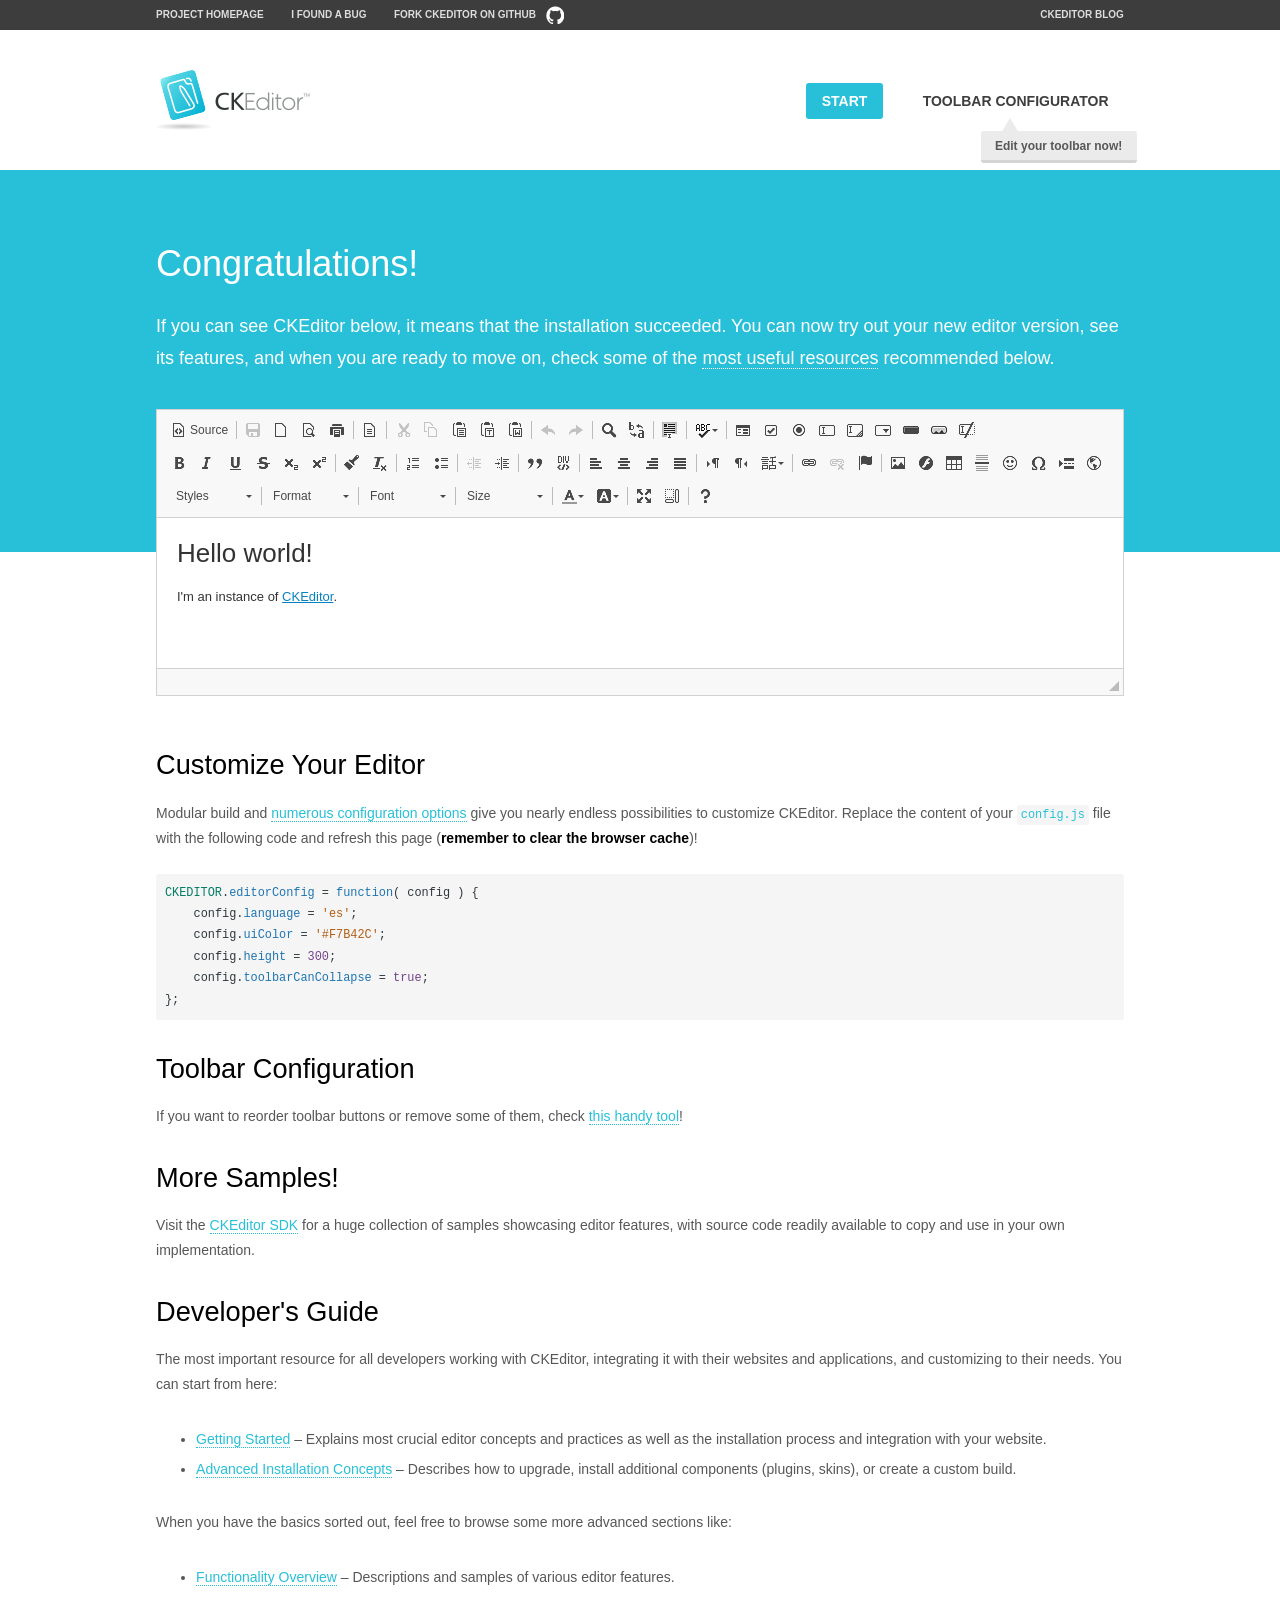
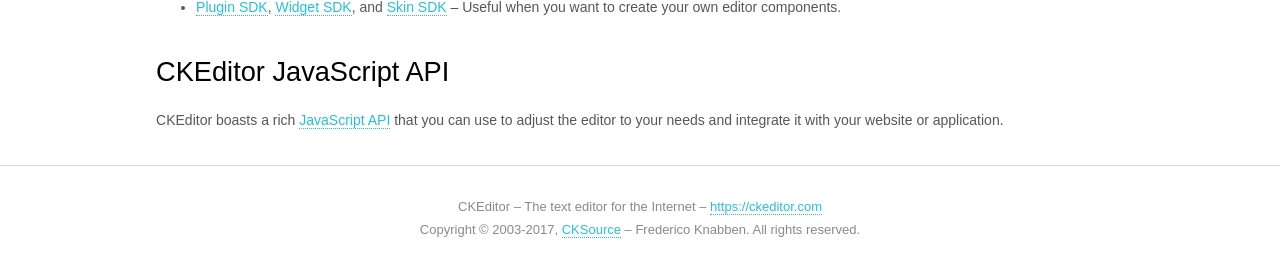
<file: KozmetikBlog/Content/ckeditor_4.8.0_full/ckeditor/samples/index.html>
<!DOCTYPE html>
<!--
Copyright (c) 2003-2017, CKSource - Frederico Knabben. All rights reserved.
For licensing, see LICENSE.md or https://ckeditor.com/legal/ckeditor-oss-license
-->
<html>
<head>
	<meta charset="utf-8">
	<title>CKEditor Sample</title>
	<script src="../ckeditor.js"></script>
	<script src="js/sample.js"></script>
	<link rel="stylesheet" href="css/samples.css">
	<link rel="stylesheet" href="toolbarconfigurator/lib/codemirror/neo.css">
</head>
<body id="main">

<nav class="navigation-a">
	<div class="grid-container">
		<ul class="navigation-a-left grid-width-70">
			<li><a href="https://ckeditor.com/ckeditor-4/">Project Homepage</a></li>
			<li><a href="https://github.com/ckeditor/ckeditor-dev/issues">I found a bug</a></li>
			<li><a href="http://github.com/ckeditor/ckeditor-dev" class="icon-pos-right icon-navigation-a-github">Fork CKEditor on GitHub</a></li>
		</ul>
		<ul class="navigation-a-right grid-width-30">
			<li><a href="https://ckeditor.com/blog/">CKEditor Blog</a></li>
		</ul>
	</div>
</nav>

<header class="header-a">
	<div class="grid-container">
		<h1 class="header-a-logo grid-width-30">
			<a href="index.html"><img src="img/logo.png" alt="CKEditor Sample"></a>
		</h1>

		<nav class="navigation-b grid-width-70">
			<ul>
				<li><a href="index.html" class="button-a button-a-background">Start</a></li>
				<li><a href="toolbarconfigurator/index.html" class="button-a">Toolbar configurator <span class="balloon-a balloon-a-nw">Edit your toolbar now!</span></a></li>
			</ul>
		</nav>
	</div>
</header>

<main>
	<div class="adjoined-top">
		<div class="grid-container">
			<div class="content grid-width-100">
				<h1>Congratulations!</h1>
				<p>
					If you can see CKEditor below, it means that the installation succeeded.
					You can now try out your new editor version, see its features, and when you are ready to move on, check some of the <a href="#sample-customize">most useful resources</a> recommended below.
				</p>
			</div>
		</div>
	</div>
	<div class="adjoined-bottom">
		<div class="grid-container">
			<div class="grid-width-100">
				<div id="editor">
					<h1>Hello world!</h1>
					<p>I'm an instance of <a href="https://ckeditor.com">CKEditor</a>.</p>
				</div>
			</div>
		</div>
	</div>

	<div class="grid-container">
		<div class="content grid-width-100">
			<section id="sample-customize">
				<h2>Customize Your Editor</h2>
				<p>Modular build and <a href="https://docs.ckeditor.com/ckeditor4/docs/#!/guide/dev_configuration">numerous configuration options</a> give you nearly endless possibilities to customize CKEditor. Replace the content of your <code><a href="../config.js">config.js</a></code> file with the following code and refresh this page (<strong>remember to clear the browser cache</strong>)!</p>
		<pre class="cm-s-neo CodeMirror"><code><span style="padding-right: 0.1px;"><span class="cm-variable">CKEDITOR</span>.<span class="cm-property">editorConfig</span> <span class="cm-operator">=</span> <span class="cm-keyword">function</span>( <span class="cm-def">config</span> ) {</span>
<span style="padding-right: 0.1px;"><span class="cm-tab">	</span><span class="cm-variable-2">config</span>.<span class="cm-property">language</span> <span class="cm-operator">=</span> <span class="cm-string">'es'</span>;</span>
<span style="padding-right: 0.1px;"><span class="cm-tab">	</span><span class="cm-variable-2">config</span>.<span class="cm-property">uiColor</span> <span class="cm-operator">=</span> <span class="cm-string">'#F7B42C'</span>;</span>
<span style="padding-right: 0.1px;"><span class="cm-tab">	</span><span class="cm-variable-2">config</span>.<span class="cm-property">height</span> <span class="cm-operator">=</span> <span class="cm-number">300</span>;</span>
<span style="padding-right: 0.1px;"><span class="cm-tab">	</span><span class="cm-variable-2">config</span>.<span class="cm-property">toolbarCanCollapse</span> <span class="cm-operator">=</span> <span class="cm-atom">true</span>;</span>
<span style="padding-right: 0.1px;">};</span></code></pre>
			</section>

			<section>
				<h2>Toolbar Configuration</h2>
				<p>If you want to reorder toolbar buttons or remove some of them, check <a href="toolbarconfigurator/index.html">this handy tool</a>!</p>
			</section>

			<section>
				<h2>More Samples!</h2>
				<p>Visit the <a href="https://sdk.ckeditor.com">CKEditor SDK</a> for a huge collection of samples showcasing editor features, with source code readily available to copy and use in your own implementation.</p>
			</section>

			<section>
				<h2>Developer's Guide</h2>
				<p>The most important resource for all developers working with CKEditor, integrating it with their websites and applications, and customizing to their needs. You can start from here:</p>
				<ul>
					<li><a href="https://docs.ckeditor.com/ckeditor4/docs/#!/guide/dev_installation">Getting Started</a> &ndash; Explains most crucial editor concepts and practices as well as the installation process and integration with your website.</li>
					<li><a href="https://docs.ckeditor.com/ckeditor4/docs/#!/guide/dev_advanced_installation">Advanced Installation Concepts</a> &ndash; Describes how to upgrade, install additional components (plugins, skins), or create a custom build.</li>
				</ul>
					<p>When you have the basics sorted out, feel free to browse some more advanced sections like:</p>
				<ul>
					<li><a href="https://docs.ckeditor.com/ckeditor4/docs/#!/guide/dev_features">Functionality Overview</a> &ndash; Descriptions and samples of various editor features.</li>
					<li><a href="https://docs.ckeditor.com/ckeditor4/docs/#!/guide/plugin_sdk_intro">Plugin SDK</a>, <a href="https://docs.ckeditor.com/ckeditor4/docs/#!/guide/widget_sdk_intro">Widget SDK</a>, and <a href="https://docs.ckeditor.com/ckeditor4/docs/#!/guide/skin_sdk_intro">Skin SDK</a> &ndash; Useful when you want to create your own editor components.</li>
				</ul>
			</section>

			<section>
				<h2>CKEditor JavaScript API</h2>
				<p>CKEditor boasts a rich <a href="https://docs.ckeditor.com/ckeditor4/docs/#!/api">JavaScript API</a> that you can use to adjust the editor to your needs and integrate it with your website or application.</p>
			</section>
		</div>
	</div>
</main>

<footer class="footer-a grid-container">
	<div class="grid-container">
		<p class="grid-width-100">
			CKEditor &ndash; The text editor for the Internet &ndash; <a class="samples" href="https://ckeditor.com/">https://ckeditor.com</a>
		</p>
		<p class="grid-width-100" id="copy">
			Copyright &copy; 2003-2017, <a class="samples" href="https://cksource.com/">CKSource</a> &ndash; Frederico Knabben. All rights reserved.
		</p>
	</div>
</footer>
<script>
	initSample();
</script>

</body>
</html>
</file>
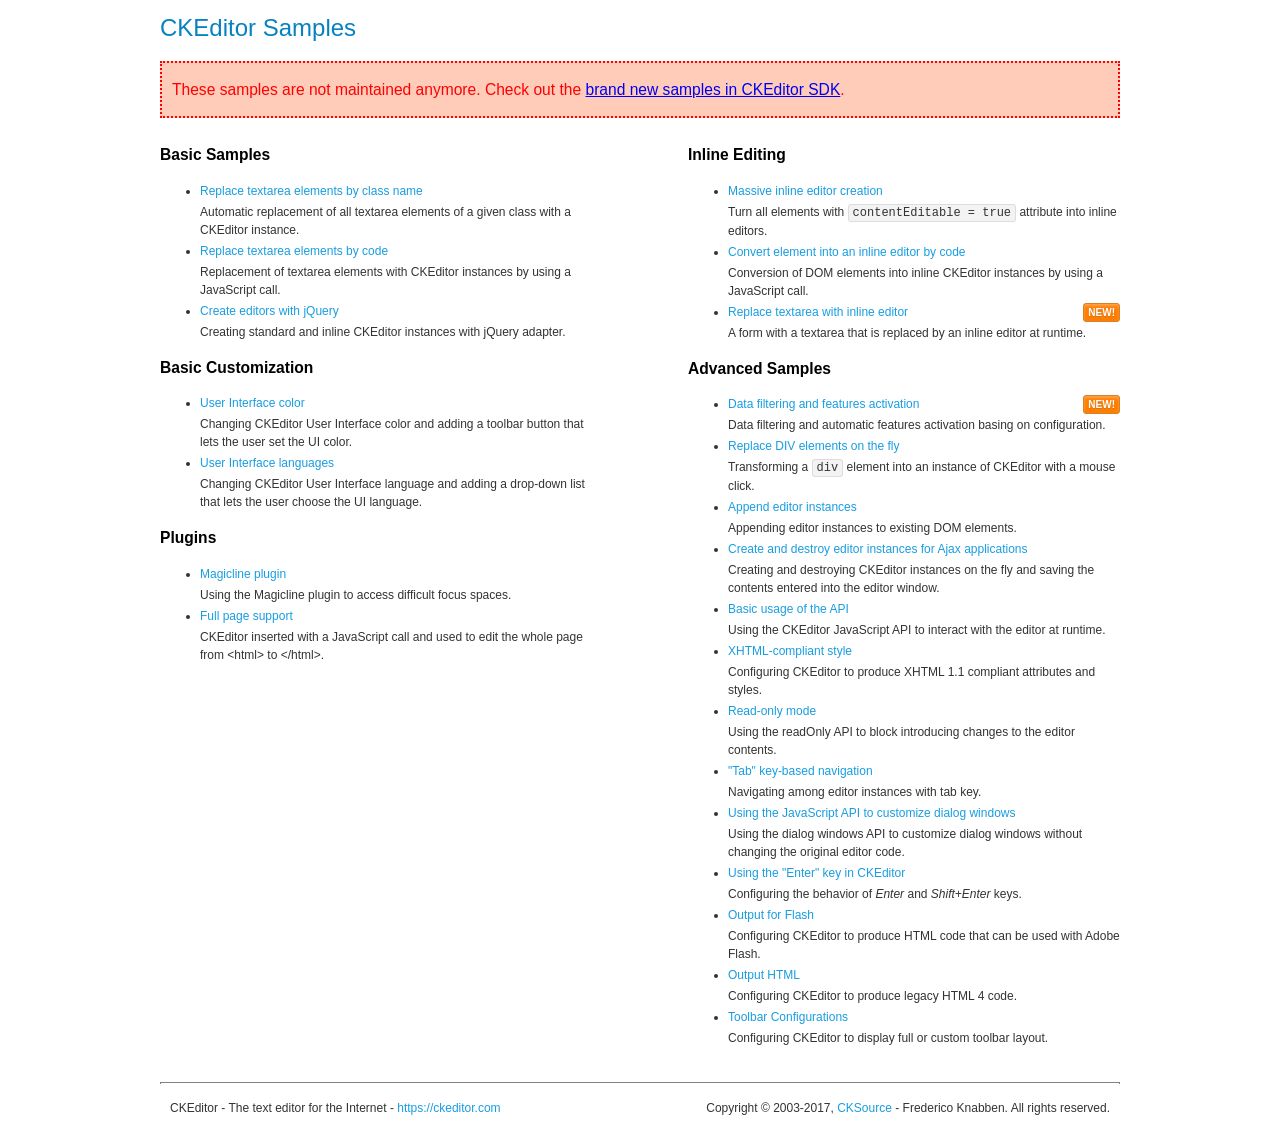
<file: KozmetikBlog/Content/ckeditor_4.8.0_full/ckeditor/samples/old/index.html>
<!DOCTYPE html>
<!--
Copyright (c) 2003-2017, CKSource - Frederico Knabben. All rights reserved.
For licensing, see LICENSE.md or https://ckeditor.com/legal/ckeditor-oss-license
-->
<html>
<head>
	<meta charset="utf-8">
	<title>CKEditor Samples</title>
	<link rel="stylesheet" href="sample.css">
</head>
<body>
	<h1 class="samples">
		CKEditor Samples
	</h1>
	<div class="warning deprecated">
		These samples are not maintained anymore. Check out the <a href="https://sdk.ckeditor.com/">brand new samples in CKEditor SDK</a>.
	</div>
	<div class="twoColumns">
		<div class="twoColumnsLeft">
			<h2 class="samples">
				Basic Samples
			</h2>
			<dl class="samples">
				<dt><a class="samples" href="replacebyclass.html">Replace textarea elements by class name</a></dt>
				<dd>Automatic replacement of all textarea elements of a given class with a CKEditor instance.</dd>

				<dt><a class="samples" href="replacebycode.html">Replace textarea elements by code</a></dt>
				<dd>Replacement of textarea elements with CKEditor instances by using a JavaScript call.</dd>

				<dt><a class="samples" href="jquery.html">Create editors with jQuery</a></dt>
				<dd>Creating standard and inline CKEditor instances with jQuery adapter.</dd>
			</dl>

			<h2 class="samples">
				Basic Customization
			</h2>
			<dl class="samples">
				<dt><a class="samples" href="uicolor.html">User Interface color</a></dt>
				<dd>Changing CKEditor User Interface color and adding a toolbar button that lets the user set the UI color.</dd>

				<dt><a class="samples" href="uilanguages.html">User Interface languages</a></dt>
				<dd>Changing CKEditor User Interface language and adding a drop-down list that lets the user choose the UI language.</dd>
			</dl>


			<h2 class="samples">Plugins</h2>
<dl class="samples">
<dt><a class="samples" href="magicline/magicline.html">Magicline plugin</a></dt>
<dd>Using the Magicline plugin to access difficult focus spaces.</dd>

<dt><a class="samples" href="wysiwygarea/fullpage.html">Full page support</a></dt>
<dd>CKEditor inserted with a JavaScript call and used to edit the whole page from &lt;html&gt; to &lt;/html&gt;.</dd>
</dl>
		</div>
		<div class="twoColumnsRight">
			<h2 class="samples">
				Inline Editing
			</h2>
			<dl class="samples">
				<dt><a class="samples" href="inlineall.html">Massive inline editor creation</a></dt>
				<dd>Turn all elements with <code>contentEditable = true</code> attribute into inline editors.</dd>

				<dt><a class="samples" href="inlinebycode.html">Convert element into an inline editor by code</a></dt>
				<dd>Conversion of DOM elements into inline CKEditor instances by using a JavaScript call.</dd>

				<dt><a class="samples" href="inlinetextarea.html">Replace textarea with inline editor</a> <span class="new">New!</span></dt>
				<dd>A form with a textarea that is replaced by an inline editor at runtime.</dd>

				
			</dl>

			<h2 class="samples">
				Advanced Samples
			</h2>
			<dl class="samples">
				<dt><a class="samples" href="datafiltering.html">Data filtering and features activation</a> <span class="new">New!</span></dt>
				<dd>Data filtering and automatic features activation basing on configuration.</dd>

				<dt><a class="samples" href="divreplace.html">Replace DIV elements on the fly</a></dt>
				<dd>Transforming a <code>div</code> element into an instance of CKEditor with a mouse click.</dd>

				<dt><a class="samples" href="appendto.html">Append editor instances</a></dt>
				<dd>Appending editor instances to existing DOM elements.</dd>

				<dt><a class="samples" href="ajax.html">Create and destroy editor instances for Ajax applications</a></dt>
				<dd>Creating and destroying CKEditor instances on the fly and saving the contents entered into the editor window.</dd>

				<dt><a class="samples" href="api.html">Basic usage of the API</a></dt>
				<dd>Using the CKEditor JavaScript API to interact with the editor at runtime.</dd>

				<dt><a class="samples" href="xhtmlstyle.html">XHTML-compliant style</a></dt>
				<dd>Configuring CKEditor to produce XHTML 1.1 compliant attributes and styles.</dd>

				<dt><a class="samples" href="readonly.html">Read-only mode</a></dt>
				<dd>Using the readOnly API to block introducing changes to the editor contents.</dd>

				<dt><a class="samples" href="tabindex.html">"Tab" key-based navigation</a></dt>
				<dd>Navigating among editor instances with tab key.</dd>


				
<dt><a class="samples" href="dialog/dialog.html">Using the JavaScript API to customize dialog windows</a></dt>
<dd>Using the dialog windows API to customize dialog windows without changing the original editor code.</dd>

<dt><a class="samples" href="enterkey/enterkey.html">Using the &quot;Enter&quot; key in CKEditor</a></dt>
<dd>Configuring the behavior of <em>Enter</em> and <em>Shift+Enter</em> keys.</dd>

<dt><a class="samples" href="htmlwriter/outputforflash.html">Output for Flash</a></dt>
<dd>Configuring CKEditor to produce HTML code that can be used with Adobe Flash.</dd>

<dt><a class="samples" href="htmlwriter/outputhtml.html">Output HTML</a></dt>
<dd>Configuring CKEditor to produce legacy HTML 4 code.</dd>

<dt><a class="samples" href="toolbar/toolbar.html">Toolbar Configurations</a></dt>
<dd>Configuring CKEditor to display full or custom toolbar layout.</dd>

			</dl>
		</div>
	</div>
	<div id="footer">
		<hr>
		<p>
			CKEditor - The text editor for the Internet - <a class="samples" href="https://ckeditor.com/">https://ckeditor.com</a>
		</p>
		<p id="copy">
			Copyright &copy; 2003-2017, <a class="samples" href="https://cksource.com/">CKSource</a> - Frederico Knabben. All rights reserved.
		</p>
	</div>
</body>
</html>
</file>
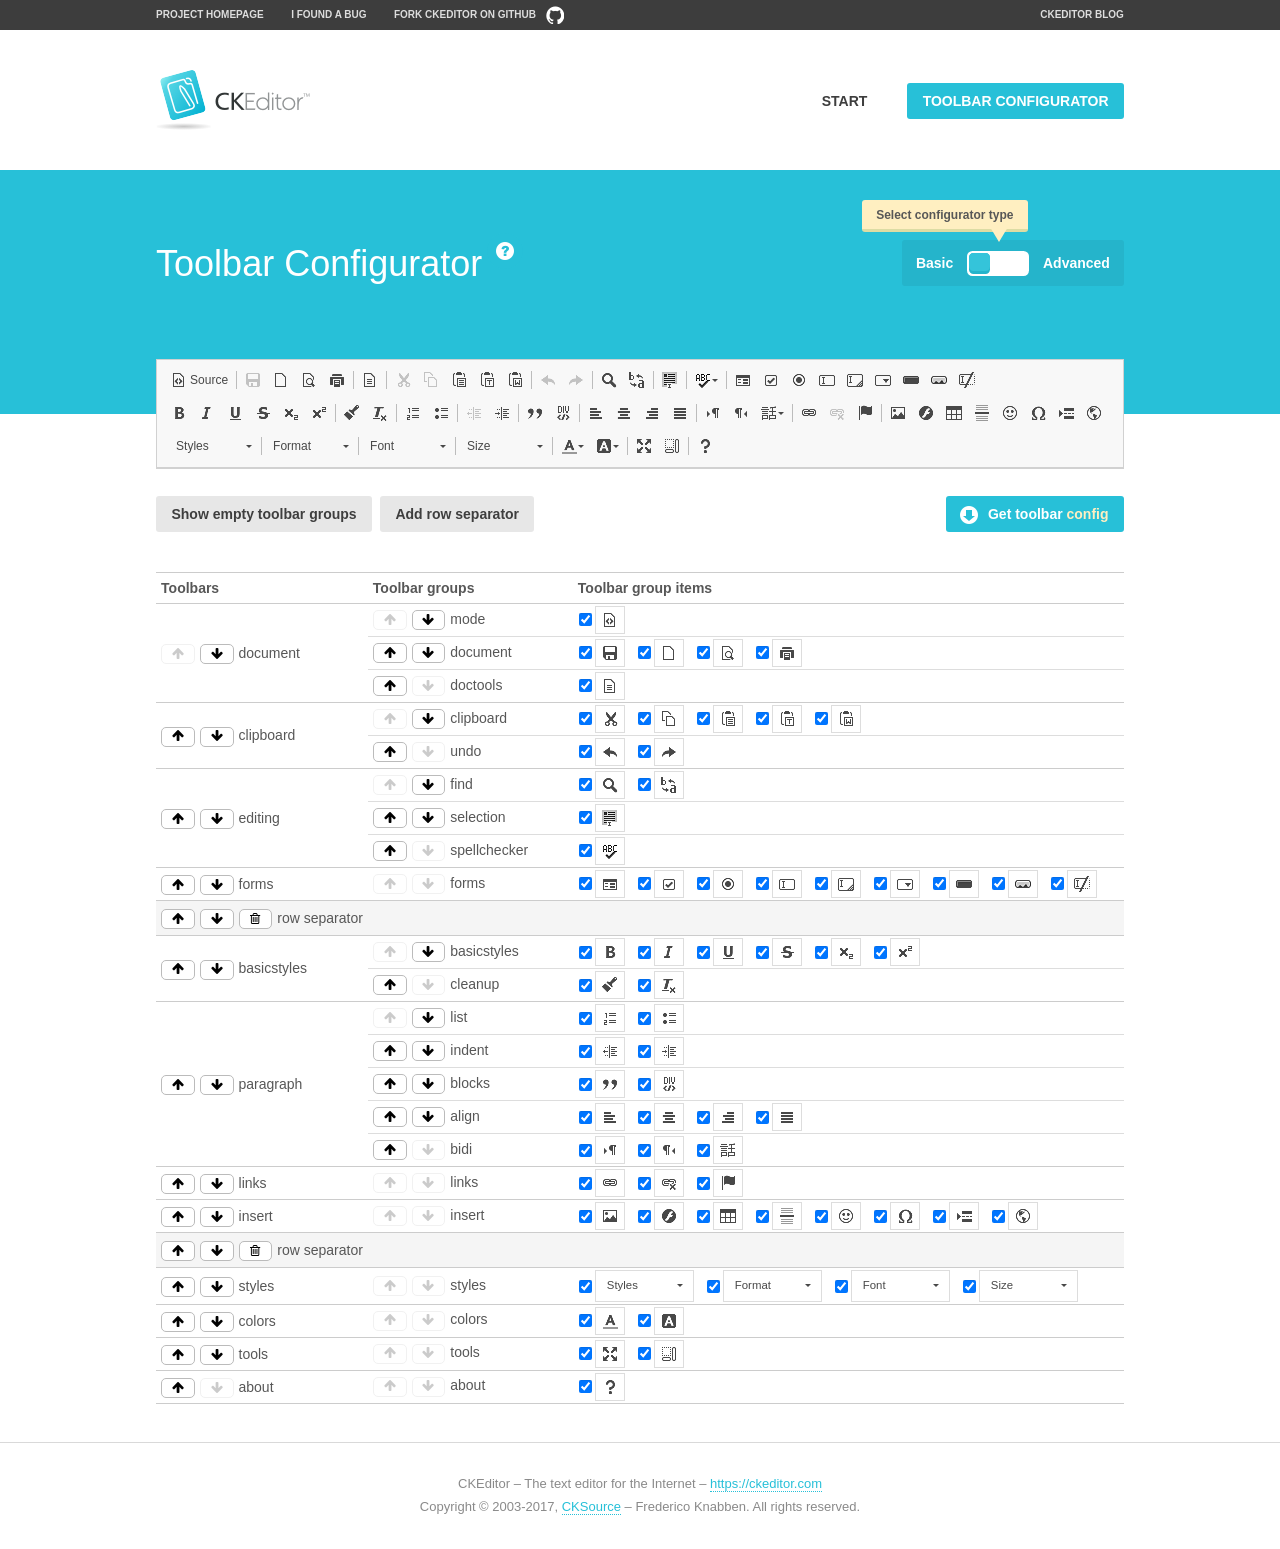
<file: KozmetikBlog/Content/ckeditor_4.8.0_full/ckeditor/samples/toolbarconfigurator/index.html>
<!DOCTYPE html>
<!--
Copyright (c) 2003-2017, CKSource - Frederico Knabben. All rights reserved.
For licensing, see LICENSE.md or https://ckeditor.com/legal/ckeditor-oss-license
-->
<!--[if IE 8]><html class="ie8"><![endif]-->
<!--[if gt IE 8]><html><![endif]-->
<!--[if !IE]><!--><html><!--<![endif]-->
<head>
	<meta charset="utf-8">
	<title>Toolbar Configurator</title>
	<script src="../../ckeditor.js"></script>
	<script>
		if ( CKEDITOR.env.ie && CKEDITOR.env.version < 9 )
			CKEDITOR.tools.enableHtml5Elements( document );
	</script>
	<link rel="stylesheet" href="lib/codemirror/codemirror.css">
	<link rel="stylesheet" href="lib/codemirror/show-hint.css">
	<link rel="stylesheet" href="lib/codemirror/neo.css">
	<link rel="stylesheet" href="css/fontello.css">
	<link rel="stylesheet" href="../css/samples.css">
</head>
<body id="toolbar">

<nav class="navigation-a">
	<div class="grid-container">
		<ul class="navigation-a-left grid-width-70">
			<li><a href="https://ckeditor.com/ckeditor-4/">Project Homepage</a></li>
			<li><a href="https://github.com/ckeditor/ckeditor-dev/issues">I found a bug</a></li>
			<li><a href="http://github.com/ckeditor/ckeditor-dev" class="icon-pos-right icon-navigation-a-github">Fork CKEditor on GitHub</a></li>
		</ul>
		<ul class="navigation-a-right grid-width-30">
			<li><a href="https://ckeditor.com/blog/">CKEditor Blog</a></li>
		</ul>
	</div>
</nav>

<header class="header-a">
	<div class="grid-container">
		<h1 class="header-a-logo grid-width-30">
			<a href="../index.html"><img src="../img/logo.png" alt="CKEditor Logo"></a>
		</h1>
		<nav class="navigation-b grid-width-70">
			<ul>
				<li><a href="../index.html"  class="button-a">Start</a></li>
				<li><a href="index.html"  class="button-a button-a-background">Toolbar configurator</a></li>
			</ul>
		</nav>
	</div>
</header>

<main>
	<div class="adjoined-top">
		<div class="grid-container">
			<div class="content grid-width-100">
				<div class="grid-container-nested">
					<h1 class="grid-width-60">
						Toolbar Configurator
						<a href="#help-content" type="button" title="Configurator help" id="help" class="button-a button-a-background button-a-no-text icon-pos-left icon-question-mark">Help</a>
					</h1>

					<div class="grid-width-40 grid-switch-magic">
						<div class="switch">
							<span class="balloon-a balloon-a-se">Select configurator type</span>
							<input type="radio" name="radio" data-num="1" id="radio-basic" />
							<input type="radio" name="radio" data-num="2" id="radio-advanced" />
							<label data-for="1" for="radio-basic">Basic</label>
							<span class="switch-inner">
								<span class="handler"></span>
							</span>
							<label data-for="2" for="radio-advanced">Advanced</label>
						</div>
					</div>
				</div>
			</div>
		</div>
	</div>
	<div class="adjoined-bottom">
		<div class="grid-container">
			<div class="grid-width-100">
				<div class="editors-container">
					<div id="editor-basic"></div>
					<div id="editor-advanced"></div>
				</div>
			</div>
		</div>
	</div>

	<div class="grid-container configurator">
		<div class="content grid-width-100">
			<div class="configurator">
				<div>
					<div id="toolbarModifierWrapper"></div>
				</div>
			</div>
		</div>
	</div>

	<div id="help-content">
		<div class="grid-container">
			<div class="grid-width-100">
				<h2>What Am I Doing Here?</h2>

				<div class="grid-container grid-container-nested">
					<div class="basic">
						<div class="grid-width-50">
							<p>Arrange <a href="https://docs.ckeditor.com/ckeditor4/docs/#!/api/CKEDITOR.config-cfg-toolbarGroups">toolbar groups</a>, toggle <a href="https://docs.ckeditor.com/ckeditor4/docs/#!/api/CKEDITOR.config-cfg-removeButtons">button visibility</a> according to your needs and get your toolbar configuration.</p>
							<p>You can replace the content of the <a href="../../config.js"><code>config.js</code></a> file with the generated configuration. If you already set some configuration options you will need to merge both configurations.</p>
						</div>
						<div class="grid-width-50">
							<p>Read more about different ways of <a href="https://docs.ckeditor.com/ckeditor4/docs/#!/guide/dev_configuration">setting configuration</a> and do not forget about <strong>clearing browser cache</strong>.</p>
							<p>Arranging toolbar groups is the recommended way of configuring the toolbar, but if you need more freedom you can use the <a href="#advanced">advanced configurator</a>.</p>
						</div>
					</div>
					<div class="advanced" style="display: none;">
						<div class="grid-width-50">
							<p>With this code editor you can edit your <a href="https://docs.ckeditor.com/ckeditor4/docs/#!/api/CKEDITOR.config-cfg-toolbar">toolbar configuration</a> live.</p>
							<p>You can replace the content of the <a href="../../config.js"><code>config.js</code></a> file with the generated configuration. If you already set some configuration options you will need to merge both configurations.</p>
						</div>
						<div class="grid-width-50">
							<p>Read more about different ways of <a href="https://docs.ckeditor.com/ckeditor4/docs/#!/guide/dev_configuration">setting configuration</a> and do not forget about <strong>clearing browser cache</strong>.</p>
						</div>
					</div>
				</div>

				<p class="grid-container grid-container-nested">
					<button type="button" class="help-content-close grid-width-100 button-a button-a-background">Got it. Let's play!</button>
				</p>
			</div>
		</div>
	</div>
</main>

<footer class="footer-a grid-container">
	<p class="grid-width-100">
		CKEditor &ndash; The text editor for the Internet &ndash; <a class="samples" href="https://ckeditor.com/">https://ckeditor.com</a>
	</p>
	<p class="grid-width-100" id="copy">
		Copyright &copy; 2003-2017, <a class="samples" href="https://cksource.com/">CKSource</a> &ndash; Frederico Knabben. All rights reserved.
	</p>
</footer>

<script src="lib/codemirror/codemirror.js"></script>
<script src="lib/codemirror/javascript.js"></script>
<script src="lib/codemirror/show-hint.js"></script>

<script src="js/fulltoolbareditor.js"></script>
<script src="js/abstracttoolbarmodifier.js"></script>
<script src="js/toolbarmodifier.js"></script>
<script src="js/toolbartextmodifier.js"></script>
<script src="../js/sf.js"></script>

<script>
	( function() {
		'use strict';

		var mode = ( window.location.hash.substr( 1 ) === 'advanced' ) ? 'advanced' : 'basic',
			configuratorSection = CKEDITOR.document.findOne( 'main > .grid-container.configurator' ),
			basicInstruction = CKEDITOR.document.findOne( '#help-content .basic' ),
			advancedInstruction = CKEDITOR.document.findOne( '#help-content .advanced' ),

			// Configurator mode switcher.
			modeSwitchBasic = CKEDITOR.document.getById( 'radio-basic' ),
			modeSwitchAdvanced = CKEDITOR.document.getById( 'radio-advanced' );

		// Initial setup
		function updateSwitcher() {
			if ( mode === 'advanced' ) {
				modeSwitchAdvanced.$.checked = true;
			} else {
				modeSwitchBasic.$.checked = true;
			}
		}

		updateSwitcher();

		CKEDITOR.document.getWindow().on( 'hashchange', function( e ) {
			var hash = window.location.hash.substr( 1 );
			if ( !( hash === 'advanced' || hash === 'basic' ) ) {
				return;
			}
			mode = hash;
			onToolbarsDone( mode );
		} );

		CKEDITOR.document.getWindow().on( 'resize', function() {
			updateToolbar( ( mode === 'basic' ? toolbarModifier : toolbarTextModifier )[ 'editorInstance' ] );
		} );

		function onRefresh( modifier ) {
			modifier = modifier || this;

			if ( mode === 'basic' && modifier instanceof ToolbarConfigurator.ToolbarTextModifier ) {
				return;
			}

			// CodeMirror container becomes visible, so we need to refresh and to avoid rendering problems.
			if ( mode === 'advanced' && modifier instanceof ToolbarConfigurator.ToolbarTextModifier ) {
				modifier.codeContainer.refresh();
			}

			updateToolbar( modifier.editorInstance );
		}

		function updateToolbar( editor ) {
			var editorContainer = editor.container;

			// Not always editor is loaded.
			if ( !editorContainer ) {
				return;
			}

			var displayStyle = editorContainer.getStyle( 'display' );

			editorContainer.setStyle( 'display', 'block' );

			var newHeight = editorContainer.getSize( 'height' );

			var newMarginTop = parseInt( editorContainer.getComputedStyle( 'margin-top' ), 10 );
			newMarginTop = ( isNaN( newMarginTop ) ? 0 : Number( newMarginTop ) );

			var newMarginBottom = parseInt( editorContainer.getComputedStyle( 'margin-bottom' ), 10 );
			newMarginBottom = ( isNaN( newMarginBottom ) ? 0 : Number( newMarginBottom ) );

			var result = newHeight + newMarginTop + newMarginBottom;

			editorContainer.setStyle( 'display', displayStyle );

			editor.container.getAscendant( 'div' ).setStyle( 'height', result + 'px' );
		}

		var toolbarModifier = new ToolbarConfigurator.ToolbarModifier( 'editor-basic' );

		var done = 0;
		toolbarModifier.init( onToolbarInit );
		toolbarModifier.onRefresh = onRefresh;

		CKEDITOR.document.getById( 'toolbarModifierWrapper' ).append( toolbarModifier.mainContainer );

		var toolbarTextModifier = new ToolbarConfigurator.ToolbarTextModifier( 'editor-advanced' );
		toolbarTextModifier.init( onToolbarInit );
		toolbarTextModifier.onRefresh = onRefresh;

		function onToolbarInit() {
			if ( ++done === 2 ) {
				onToolbarsDone();

				positionSticky.watch( CKEDITOR.document.findOne( '.toolbar' ), function() {
					return mode === 'advanced';
				} );
			}
		}

		function onToolbarsDone() {
			if ( mode === 'basic' ) {
				toggleModeBasic( false );
			} else {
				toggleModeAdvanced( false );
			}

			updateSwitcher();

			setTimeout( function() {
				CKEDITOR.document.findOne( '.editors-container' ).addClass( 'active' );
				CKEDITOR.document.findOne( '#toolbarModifierWrapper' ).addClass( 'active' );
			}, 200 );
		}

		CKEDITOR.document.getById( 'toolbarModifierWrapper' ).append( toolbarTextModifier.mainContainer );

		function toogleModeSwitch( onElement, offElement, onModifier, offModifier ) {
			onElement.addClass( 'fancy-button-active' );
			offElement.removeClass( 'fancy-button-active' );

			onModifier.showUI();
			offModifier.hideUI();
		}

		function toggleModeBasic( callOnRefresh ) {
			callOnRefresh = ( callOnRefresh !== false );
			mode = 'basic';
			window.location.hash = '#basic';
			toogleModeSwitch( modeSwitchBasic, modeSwitchAdvanced, toolbarModifier, toolbarTextModifier );

			configuratorSection.removeClass( 'freed-width' );
			basicInstruction.show();
			advancedInstruction.hide();

			callOnRefresh && onRefresh( toolbarModifier );
		}

		function toggleModeAdvanced( callOnRefresh ) {
			callOnRefresh = ( callOnRefresh !== false );
			mode = 'advanced';
			window.location.hash = '#advanced';
			toogleModeSwitch( modeSwitchAdvanced, modeSwitchBasic, toolbarTextModifier, toolbarModifier );

			configuratorSection.addClass( 'freed-width' );
			advancedInstruction.show();
			basicInstruction.hide();

			callOnRefresh && onRefresh( toolbarTextModifier );
		}

		modeSwitchBasic.on( 'click', toggleModeBasic );
		modeSwitchAdvanced.on( 'click', toggleModeAdvanced );

		//
		// Position:sticky for the toolbar.
		//

		// Will make elements behave like they were styled with position:sticky.
		var positionSticky = {
			// Store object: {
			// 		element: CKEDITOR.dom.element, // Element which will float.
			// 		placeholder: CKEDITOR.dom.element, // Placeholder which is place to prevent page bounce.
			// 		isFixed: boolean // Whether element float now.
			// }
			watched: [],

			active: [],

			staticContainer: null,

			init: function() {
				var element = CKEDITOR.dom.element.createFromHtml(
					'<div class="staticContainer">' +
						'<div class="grid-container" >' +
							'<div class="grid-width-100">' +
								'<div class="inner"></div>' +
							'</div>' +
						'</div>' +
					'</div>' );

				this.staticContainer = element.findOne( '.inner' );

				CKEDITOR.document.getBody().append( element );
			},

			watch: function( element, preventFunc ) {
				this.watched.push( {
					element: element,
					placeholder: new CKEDITOR.dom.element( 'div' ),
					isFixed: false,
					preventFunc: preventFunc
				} );
			},

			checkAll: function() {
				for ( var i = 0; i < this.watched.length; i++ ) {
					this.check( this.watched[ i ] );
				}
			},

			check: function( element ) {
				var isFixed = element.isFixed;
				var shouldBeFixed = this.shouldBeFixed( element );

				// Nothing to be done.
				if ( isFixed === shouldBeFixed ) {
					return;
				}

				var placeholder = element.placeholder;

				if ( isFixed ) {
					// Unfixing.

					element.element.insertBefore( placeholder );
					placeholder.remove();

					element.element.removeStyle( 'margin' );

					this.active.splice( CKEDITOR.tools.indexOf( this.active, element ), 1 );

				} else {
					// Fixing.
					placeholder.setStyle( 'width', element.element.getSize( 'width' ) + 'px' );
					placeholder.setStyle( 'height', element.element.getSize( 'height' ) + 'px' );
					placeholder.setStyle( 'margin-bottom', element.element.getComputedStyle( 'margin-bottom' ) );
					placeholder.setStyle( 'display', element.element.getComputedStyle( 'display' ) );
					placeholder.insertAfter( element.element );

					this.staticContainer.append( element.element );

					this.active.push( element );
				}

				element.isFixed = !element.isFixed;
			},

			shouldBeFixed: function( element ) {
				if ( element.preventFunc && element.preventFunc() ) {
					return false;
				}

				// If element is already fixed we are checking it's placeholder.
				var related = ( element.isFixed ? element.placeholder : element.element ),
					clientRect = related.$.getBoundingClientRect(),
					staticHeight = this.staticContainer.getSize('height' ),
					elemHeight = element.element.getSize( 'height' );

				if ( element.isFixed ) {
					return ( clientRect.top + elemHeight < staticHeight );
				} else {
					return ( clientRect.top < staticHeight );
				}
			}
		};

		positionSticky.init();

		CKEDITOR.document.getWindow().on( 'scroll',
			new CKEDITOR.tools.eventsBuffer( 100, positionSticky.checkAll, positionSticky ).input
		);

		// Make the toolbar sticky.
		positionSticky.watch( CKEDITOR.document.findOne( '.editors-container' ) );

		// Help button and help-content.
		( function() {
			var helpButton = CKEDITOR.document.getById( 'help' ),
				helpContent = CKEDITOR.document.getById( 'help-content' );

			// Don't show help button on IE8 because it's unsupported by Pico Modal.
			if ( CKEDITOR.env.ie && CKEDITOR.env.version == 8 ) {
				helpButton.hide();
			} else {
				// Display help modal when the button is clicked.
				helpButton.on( 'click', function( evt ) {
					SF.modal( {
						// Clone modal content from DOM.
						content: helpContent.getHtml(),

						afterCreate: function( modal ) {
							// Enable modal content button to close the modal.
							new CKEDITOR.dom.element( modal.modalElem() ).findOne( '.help-content-close' ).once( 'click', modal.close );
						}
					} ).show();
				} );
			}
		} )();
	} )();
</script>
</body>
</html>
</file>
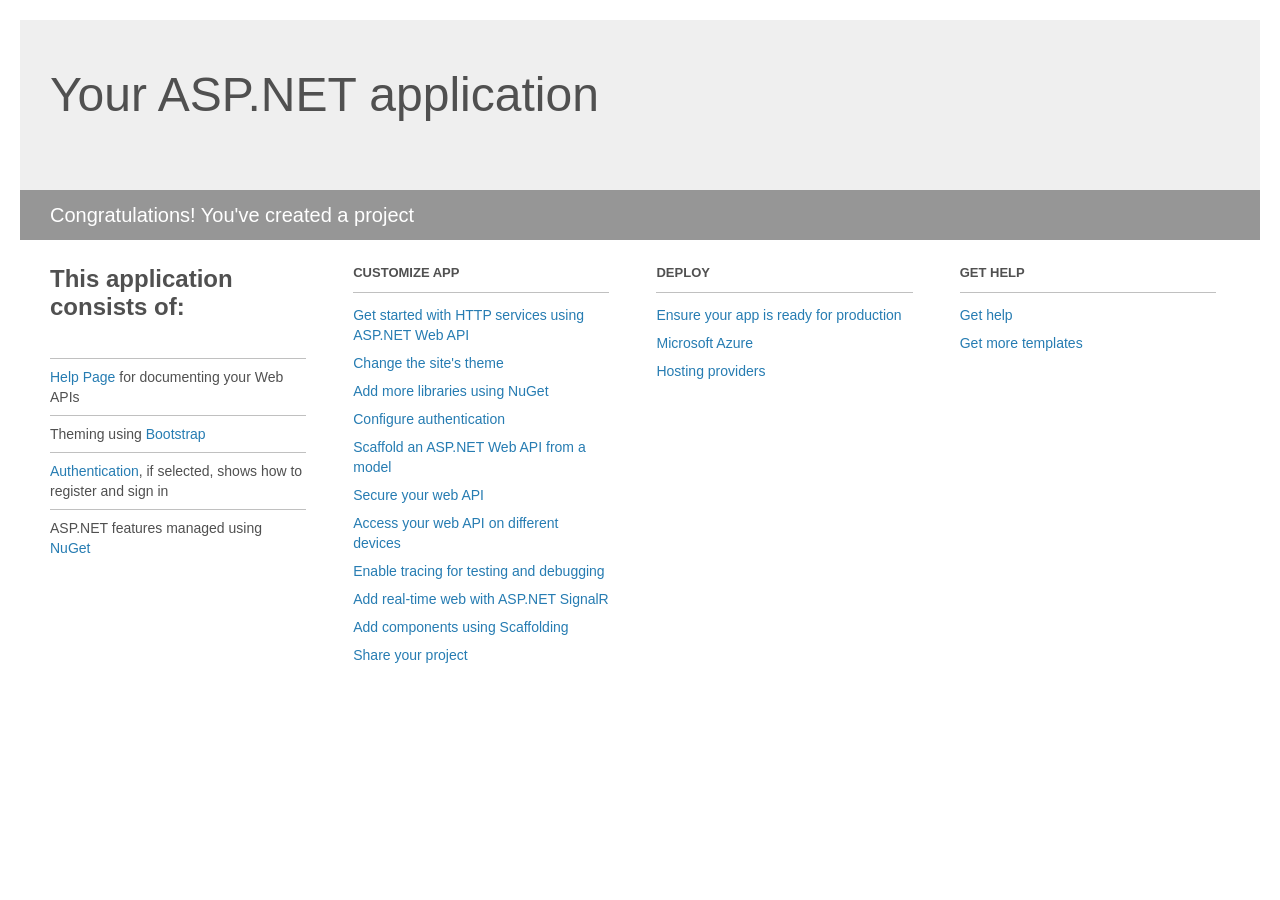
<file: API/Project_Readme.html>
﻿<!DOCTYPE html>
<html lang="en">
<head>
    <meta charset="utf-8" />
    <title>Your ASP.NET application</title>
    <style>
        body {
            background: #fff;
            color: #505050;
            font: 14px 'Segoe UI', tahoma, arial, helvetica, sans-serif;
            margin: 20px;
            padding: 0;
        }

        #header {
            background: #efefef;
            padding: 0;
        }

        h1 {
            font-size: 48px;
            font-weight: normal;
            margin: 0;
            padding: 0 30px;
            line-height: 150px;
        }

        p {
            font-size: 20px;
            color: #fff;
            background: #969696;
            padding: 0 30px;
            line-height: 50px;
        }

        #main {
            padding: 5px 30px;
        }

        .section {
            width: 21.7%;
            float: left;
            margin: 0 0 0 4%;
        }

            .section h2 {
                font-size: 13px;
                text-transform: uppercase;
                margin: 0;
                border-bottom: 1px solid silver;
                padding-bottom: 12px;
                margin-bottom: 8px;
            }

            .section.first {
                margin-left: 0;
            }

                .section.first h2 {
                    font-size: 24px;
                    text-transform: none;
                    margin-bottom: 25px;
                    border: none;
                }

                .section.first li {
                    border-top: 1px solid silver;
                    padding: 8px 0;
                }

            .section.last {
                margin-right: 0;
            }

        ul {
            list-style: none;
            padding: 0;
            margin: 0;
            line-height: 20px;
        }

        li {
            padding: 4px 0;
        }

        a {
            color: #267cb2;
            text-decoration: none;
        }

            a:hover {
                text-decoration: underline;
            }
    </style>
</head>
<body>

    <div id="header">
        <h1>Your ASP.NET application</h1>
        <p>Congratulations! You've created a project</p>
    </div>

    <div id="main">
        <div class="section first">
            <h2>This application consists of:</h2>
            <ul>
                <li><a href="http://go.microsoft.com/fwlink/?LinkID=615543">Help Page</a> for documenting your Web APIs</li>
                <li>Theming using <a href="http://go.microsoft.com/fwlink/?LinkID=615519">Bootstrap</a></li>
                <li><a href="http://go.microsoft.com/fwlink/?LinkID=320957">Authentication</a>, if selected, shows how to register and sign in</li>
                <li>ASP.NET features managed using <a href="http://go.microsoft.com/fwlink/?LinkID=320958">NuGet</a></li>
            </ul>
        </div>

        <div class="section">
            <h2>Customize app</h2>
            <ul>
                <li><a href="http://go.microsoft.com/fwlink/?LinkID=320959">Get started with HTTP services using ASP.NET Web API</a></li>
                <li><a href="http://go.microsoft.com/fwlink/?LinkID=320960">Change the site's theme</a></li>
                <li><a href="http://go.microsoft.com/fwlink/?LinkID=320961">Add more libraries using NuGet</a></li>
                <li><a href="http://go.microsoft.com/fwlink/?LinkID=320962">Configure authentication</a></li>
                <li><a href="http://go.microsoft.com/fwlink/?LinkID=320963">Scaffold an ASP.NET Web API from a model</a></li>
                <li><a href="http://go.microsoft.com/fwlink/?LinkID=615545">Secure your web API</a></li>
                <li><a href="http://go.microsoft.com/fwlink/?LinkID=615544">Access your web API on different devices</a></li>
                <li><a href="http://go.microsoft.com/fwlink/?LinkID=615546">Enable tracing for testing and debugging</a></li>
                <li><a href="http://go.microsoft.com/fwlink/?LinkID=615530">Add real-time web with ASP.NET SignalR</a></li>
                <li><a href="http://go.microsoft.com/fwlink/?LinkID=615531">Add components using Scaffolding</a></li>
                <li><a href="http://go.microsoft.com/fwlink/?LinkID=615533">Share your project</a></li>
            </ul>
        </div>

        <div class="section">
            <h2>Deploy</h2>
            <ul>
                <li><a href="http://go.microsoft.com/fwlink/?LinkID=615534">Ensure your app is ready for production</a></li>
                <li><a href="http://go.microsoft.com/fwlink/?LinkID=615535">Microsoft Azure</a></li>
                <li><a href="http://go.microsoft.com/fwlink/?LinkID=615536">Hosting providers</a></li>
            </ul>
        </div>

        <div class="section last">
            <h2>Get help</h2>
            <ul>
                <li><a href="http://go.microsoft.com/fwlink/?LinkID=615537">Get help</a></li>
                <li><a href="http://go.microsoft.com/fwlink/?LinkID=615538">Get more templates</a></li>
            </ul>
        </div>
    </div>
</body>
</html>
</file>
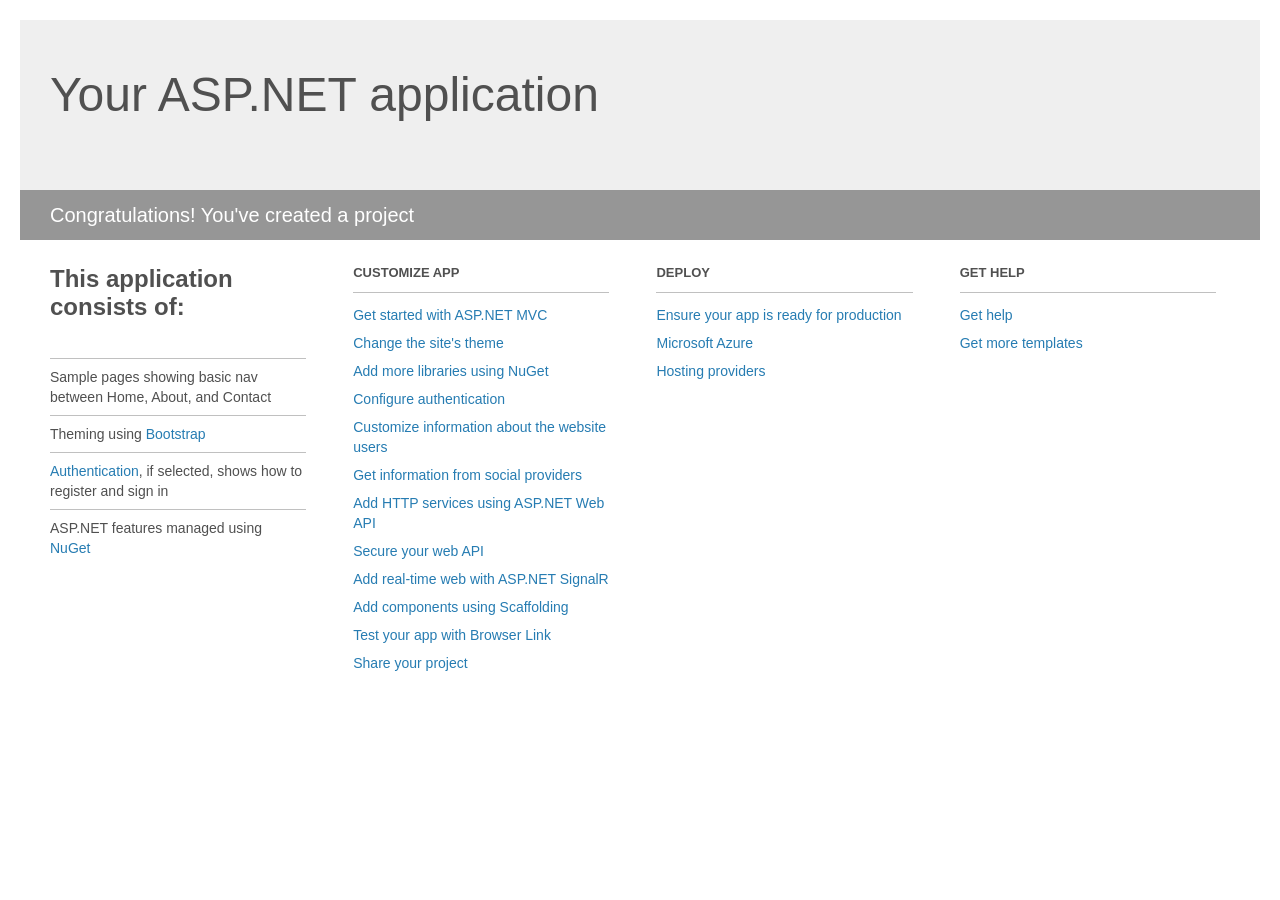
<file: KozmetikBlog/Project_Readme.html>
﻿<!DOCTYPE html>
<html lang="en">
<head>
    <meta charset="utf-8" />
    <title>Your ASP.NET application</title>
    <style>
        body {
            background: #fff;
            color: #505050;
            font: 14px 'Segoe UI', tahoma, arial, helvetica, sans-serif;
            margin: 20px;
            padding: 0;
        }

        #header {
            background: #efefef;
            padding: 0;
        }

        h1 {
            font-size: 48px;
            font-weight: normal;
            margin: 0;
            padding: 0 30px;
            line-height: 150px;
        }

        p {
            font-size: 20px;
            color: #fff;
            background: #969696;
            padding: 0 30px;
            line-height: 50px;
        }

        #main {
            padding: 5px 30px;
        }

        .section {
            width: 21.7%;
            float: left;
            margin: 0 0 0 4%;
        }

            .section h2 {
                font-size: 13px;
                text-transform: uppercase;
                margin: 0;
                border-bottom: 1px solid silver;
                padding-bottom: 12px;
                margin-bottom: 8px;
            }

            .section.first {
                margin-left: 0;
            }

                .section.first h2 {
                    font-size: 24px;
                    text-transform: none;
                    margin-bottom: 25px;
                    border: none;
                }

                .section.first li {
                    border-top: 1px solid silver;
                    padding: 8px 0;
                }

            .section.last {
                margin-right: 0;
            }

        ul {
            list-style: none;
            padding: 0;
            margin: 0;
            line-height: 20px;
        }

        li {
            padding: 4px 0;
        }

        a {
            color: #267cb2;
            text-decoration: none;
        }

            a:hover {
                text-decoration: underline;
            }
    </style>
</head>
<body>

    <div id="header">
        <h1>Your ASP.NET application</h1>
        <p>Congratulations! You've created a project</p>
    </div>

    <div id="main">
        <div class="section first">
            <h2>This application consists of:</h2>
            <ul>
                <li>Sample pages showing basic nav between Home, About, and Contact</li>
                <li>Theming using <a href="http://go.microsoft.com/fwlink/?LinkID=615519">Bootstrap</a></li>
                <li><a href="http://go.microsoft.com/fwlink/?LinkID=615520">Authentication</a>, if selected, shows how to register and sign in</li>
                <li>ASP.NET features managed using <a href="http://go.microsoft.com/fwlink/?LinkID=320756">NuGet</a></li>
            </ul>
        </div>

        <div class="section">
            <h2>Customize app</h2>
            <ul>
                <li><a href="http://go.microsoft.com/fwlink/?LinkID=615541">Get started with ASP.NET MVC</a></li>
                <li><a href="http://go.microsoft.com/fwlink/?LinkID=615523">Change the site's theme</a></li>
                <li><a href="http://go.microsoft.com/fwlink/?LinkID=615524">Add more libraries using NuGet</a></li>
                <li><a href="http://go.microsoft.com/fwlink/?LinkID=615542">Configure authentication</a></li>
                <li><a href="http://go.microsoft.com/fwlink/?LinkID=615526">Customize information about the website users</a></li>
                <li><a href="http://go.microsoft.com/fwlink/?LinkID=615527">Get information from social providers</a></li>
                <li><a href="http://go.microsoft.com/fwlink/?LinkID=615528">Add HTTP services using ASP.NET Web API</a></li>
                <li><a href="http://go.microsoft.com/fwlink/?LinkID=615529">Secure your web API</a></li>
                <li><a href="http://go.microsoft.com/fwlink/?LinkID=615530">Add real-time web with ASP.NET SignalR</a></li>
                <li><a href="http://go.microsoft.com/fwlink/?LinkID=615531">Add components using Scaffolding</a></li>
                <li><a href="http://go.microsoft.com/fwlink/?LinkID=615532">Test your app with Browser Link</a></li>
                <li><a href="http://go.microsoft.com/fwlink/?LinkID=615533">Share your project</a></li>
            </ul>
        </div>

        <div class="section">
            <h2>Deploy</h2>
            <ul>
                <li><a href="http://go.microsoft.com/fwlink/?LinkID=615534">Ensure your app is ready for production</a></li>
                <li><a href="http://go.microsoft.com/fwlink/?LinkID=615535">Microsoft Azure</a></li>
                <li><a href="http://go.microsoft.com/fwlink/?LinkID=615536">Hosting providers</a></li>
            </ul>
        </div>

        <div class="section last">
            <h2>Get help</h2>
            <ul>
                <li><a href="http://go.microsoft.com/fwlink/?LinkID=615537">Get help</a></li>
                <li><a href="http://go.microsoft.com/fwlink/?LinkID=615538">Get more templates</a></li>
            </ul>
        </div>
    </div>

</body>
</html>
</file>
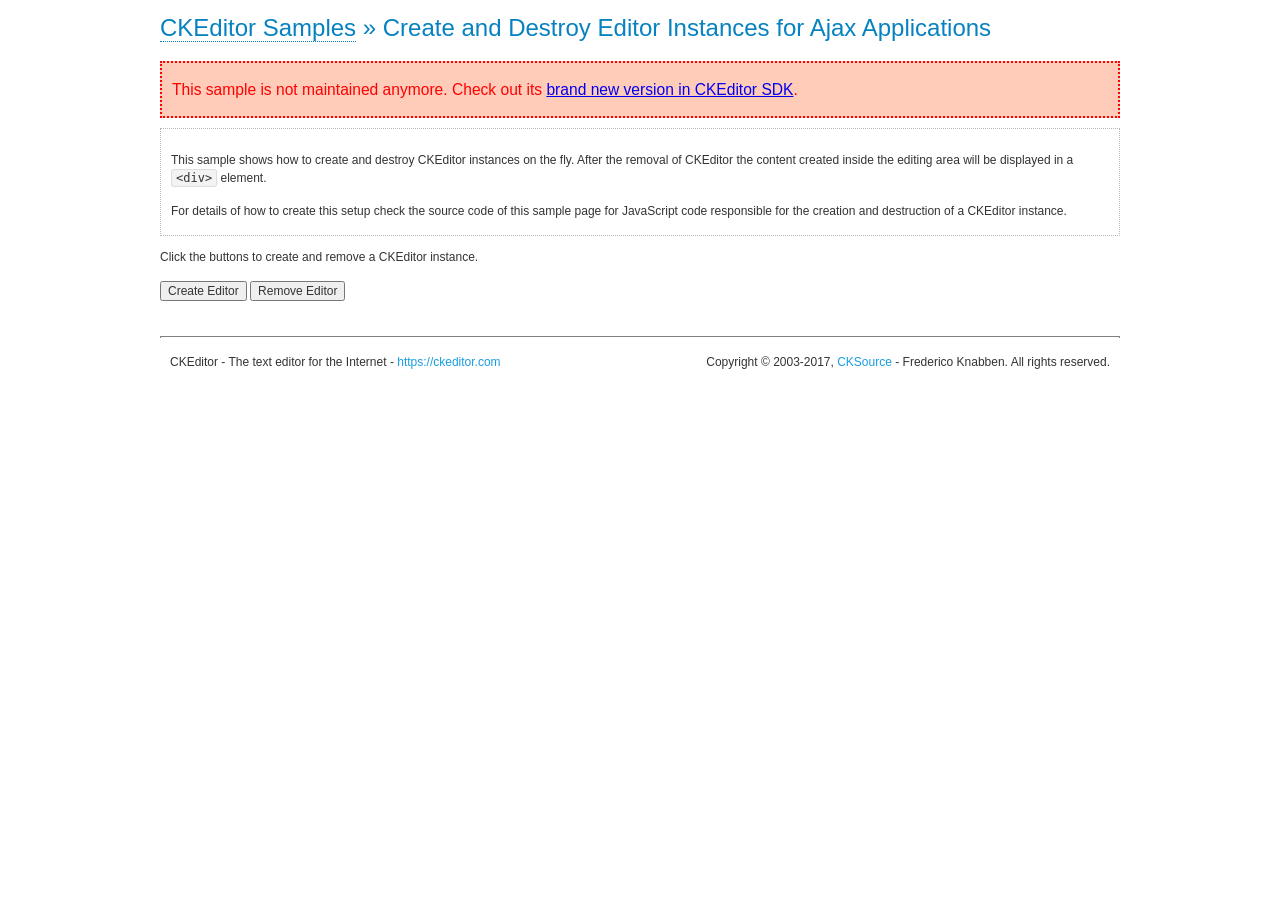
<file: KozmetikBlog/Content/ckeditor_4.8.0_full/ckeditor/samples/old/ajax.html>
<!DOCTYPE html>
<!--
Copyright (c) 2003-2017, CKSource - Frederico Knabben. All rights reserved.
For licensing, see LICENSE.md or https://ckeditor.com/legal/ckeditor-oss-license
-->
<html>
<head>
	<meta charset="utf-8">
	<title>Ajax &mdash; CKEditor Sample</title>
	<script src="../../ckeditor.js"></script>
	<link rel="stylesheet" href="sample.css">
	<script>

		var editor, html = '';

		function createEditor() {
			if ( editor )
				return;

			// Create a new editor inside the <div id="editor">, setting its value to html
			var config = {};
			editor = CKEDITOR.appendTo( 'editor', config, html );
		}

		function removeEditor() {
			if ( !editor )
				return;

			// Retrieve the editor contents. In an Ajax application, this data would be
			// sent to the server or used in any other way.
			document.getElementById( 'editorcontents' ).innerHTML = html = editor.getData();
			document.getElementById( 'contents' ).style.display = '';

			// Destroy the editor.
			editor.destroy();
			editor = null;
		}

	</script>
</head>
<body>
	<h1 class="samples">
		<a href="index.html">CKEditor Samples</a> &raquo; Create and Destroy Editor Instances for Ajax Applications
	</h1>
	<div class="warning deprecated">
		This sample is not maintained anymore. Check out its <a href="https://sdk.ckeditor.com/samples/saveajax.html">brand new version in CKEditor SDK</a>.
	</div>
	<div class="description">
		<p>
			This sample shows how to create and destroy CKEditor instances on the fly. After the removal of CKEditor the content created inside the editing
			area will be displayed in a <code>&lt;div&gt;</code> element.
		</p>
		<p>
			For details of how to create this setup check the source code of this sample page
			for JavaScript code responsible for the creation and destruction of a CKEditor instance.
		</p>
	</div>
	<p>Click the buttons to create and remove a CKEditor instance.</p>
	<p>
		<input onclick="createEditor();" type="button" value="Create Editor">
		<input onclick="removeEditor();" type="button" value="Remove Editor">
	</p>
	<!-- This div will hold the editor. -->
	<div id="editor">
	</div>
	<div id="contents" style="display: none">
		<p>
			Edited Contents:
		</p>
		<!-- This div will be used to display the editor contents. -->
		<div id="editorcontents">
		</div>
	</div>
	<div id="footer">
		<hr>
		<p>
			CKEditor - The text editor for the Internet - <a class="samples" href="https://ckeditor.com/">https://ckeditor.com</a>
		</p>
		<p id="copy">
			Copyright &copy; 2003-2017, <a class="samples" href="https://cksource.com/">CKSource</a> - Frederico
			Knabben. All rights reserved.
		</p>
	</div>
</body>
</html>
</file>
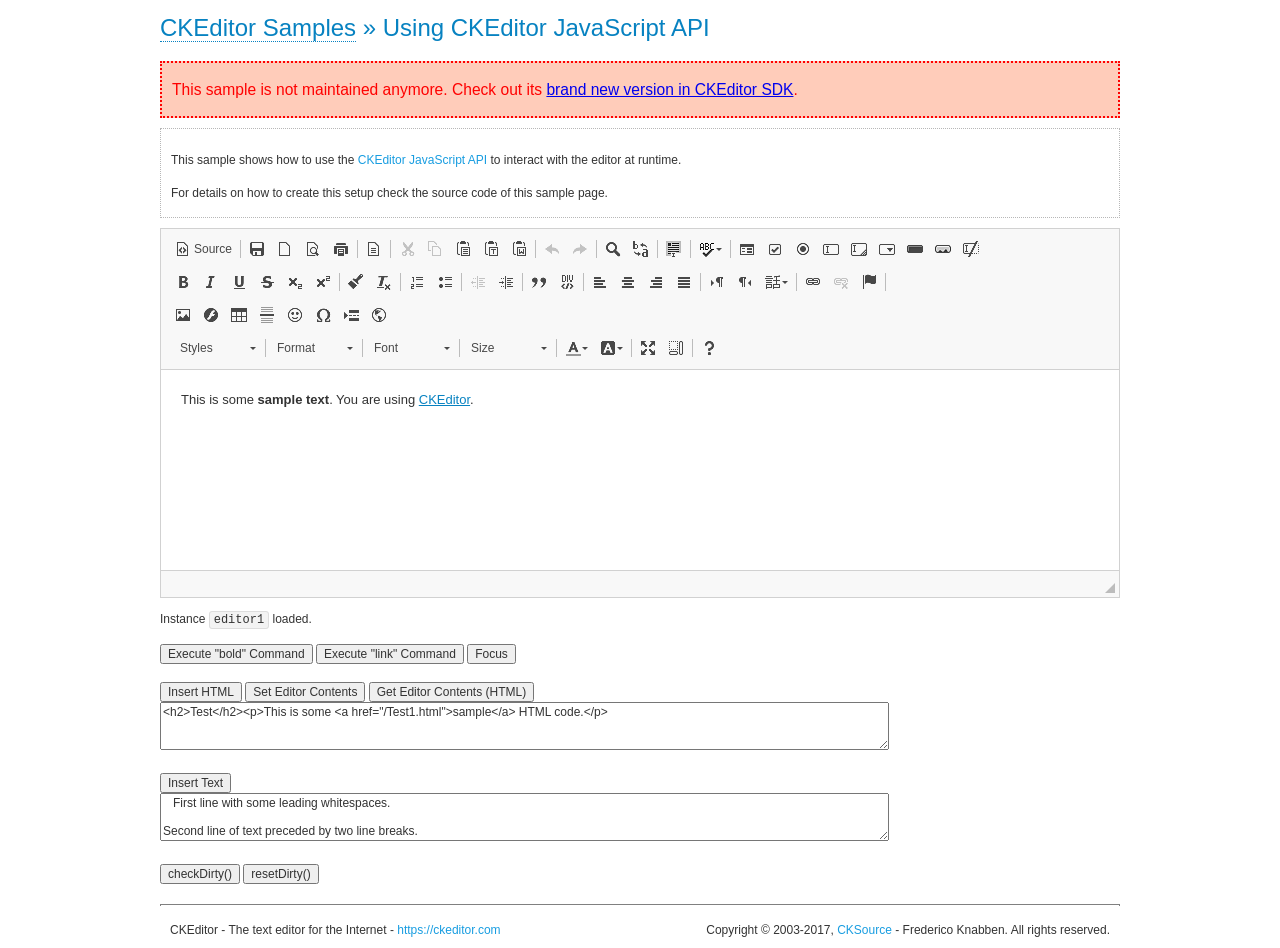
<file: KozmetikBlog/Content/ckeditor_4.8.0_full/ckeditor/samples/old/api.html>
<!DOCTYPE html>
<!--
Copyright (c) 2003-2017, CKSource - Frederico Knabben. All rights reserved.
For licensing, see LICENSE.md or https://ckeditor.com/legal/ckeditor-oss-license
-->
<html>
<head>
	<meta charset="utf-8">
	<title>API Usage &mdash; CKEditor Sample</title>
	<script src="../../ckeditor.js"></script>
	<link href="sample.css" rel="stylesheet">
	<script>

// The instanceReady event is fired, when an instance of CKEditor has finished
// its initialization.
CKEDITOR.on( 'instanceReady', function( ev ) {
	// Show the editor name and description in the browser status bar.
	document.getElementById( 'eMessage' ).innerHTML = 'Instance <code>' + ev.editor.name + '<\/code> loaded.';

	// Show this sample buttons.
	document.getElementById( 'eButtons' ).style.display = 'block';
});

function InsertHTML() {
	// Get the editor instance that we want to interact with.
	var editor = CKEDITOR.instances.editor1;
	var value = document.getElementById( 'htmlArea' ).value;

	// Check the active editing mode.
	if ( editor.mode == 'wysiwyg' )
	{
		// Insert HTML code.
		// https://docs.ckeditor.com/ckeditor4/docs/#!/api/CKEDITOR.editor-method-insertHtml
		editor.insertHtml( value );
	}
	else
		alert( 'You must be in WYSIWYG mode!' );
}

function InsertText() {
	// Get the editor instance that we want to interact with.
	var editor = CKEDITOR.instances.editor1;
	var value = document.getElementById( 'txtArea' ).value;

	// Check the active editing mode.
	if ( editor.mode == 'wysiwyg' )
	{
		// Insert as plain text.
		// https://docs.ckeditor.com/ckeditor4/docs/#!/api/CKEDITOR.editor-method-insertText
		editor.insertText( value );
	}
	else
		alert( 'You must be in WYSIWYG mode!' );
}

function SetContents() {
	// Get the editor instance that we want to interact with.
	var editor = CKEDITOR.instances.editor1;
	var value = document.getElementById( 'htmlArea' ).value;

	// Set editor contents (replace current contents).
	// https://docs.ckeditor.com/ckeditor4/docs/#!/api/CKEDITOR.editor-method-setData
	editor.setData( value );
}

function GetContents() {
	// Get the editor instance that you want to interact with.
	var editor = CKEDITOR.instances.editor1;

	// Get editor contents
	// https://docs.ckeditor.com/ckeditor4/docs/#!/api/CKEDITOR.editor-method-getData
	alert( editor.getData() );
}

function ExecuteCommand( commandName ) {
	// Get the editor instance that we want to interact with.
	var editor = CKEDITOR.instances.editor1;

	// Check the active editing mode.
	if ( editor.mode == 'wysiwyg' )
	{
		// Execute the command.
		// https://docs.ckeditor.com/ckeditor4/docs/#!/api/CKEDITOR.editor-method-execCommand
		editor.execCommand( commandName );
	}
	else
		alert( 'You must be in WYSIWYG mode!' );
}

function CheckDirty() {
	// Get the editor instance that we want to interact with.
	var editor = CKEDITOR.instances.editor1;
	// Checks whether the current editor contents present changes when compared
	// to the contents loaded into the editor at startup
	// https://docs.ckeditor.com/ckeditor4/docs/#!/api/CKEDITOR.editor-method-checkDirty
	alert( editor.checkDirty() );
}

function ResetDirty() {
	// Get the editor instance that we want to interact with.
	var editor = CKEDITOR.instances.editor1;
	// Resets the "dirty state" of the editor (see CheckDirty())
	// https://docs.ckeditor.com/ckeditor4/docs/#!/api/CKEDITOR.editor-method-resetDirty
	editor.resetDirty();
	alert( 'The "IsDirty" status has been reset' );
}

function Focus() {
	CKEDITOR.instances.editor1.focus();
}

function onFocus() {
	document.getElementById( 'eMessage' ).innerHTML = '<b>' + this.name + ' is focused </b>';
}

function onBlur() {
	document.getElementById( 'eMessage' ).innerHTML = this.name + ' lost focus';
}

	</script>

</head>
<body>
	<h1 class="samples">
		<a href="index.html">CKEditor Samples</a> &raquo; Using CKEditor JavaScript API
	</h1>
	<div class="warning deprecated">
		This sample is not maintained anymore. Check out its <a href="https://sdk.ckeditor.com/samples/api.html">brand new version in CKEditor SDK</a>.
	</div>
	<div class="description">
	<p>
		This sample shows how to use the
		<a class="samples" href="https://docs.ckeditor.com/ckeditor4/docs/#!/api/CKEDITOR.editor">CKEditor JavaScript API</a>
		to interact with the editor at runtime.
	</p>
	<p>
		For details on how to create this setup check the source code of this sample page.
	</p>
	</div>

	<!-- This <div> holds alert messages to be display in the sample page. -->
	<div id="alerts">
		<noscript>
			<p>
				<strong>CKEditor requires JavaScript to run</strong>. In a browser with no JavaScript
				support, like yours, you should still see the contents (HTML data) and you should
				be able to edit it normally, without a rich editor interface.
			</p>
		</noscript>
	</div>
	<form action="../../../samples/sample_posteddata.php" method="post">
		<textarea cols="100" id="editor1" name="editor1" rows="10">&lt;p&gt;This is some &lt;strong&gt;sample text&lt;/strong&gt;. You are using &lt;a href="https://ckeditor.com/"&gt;CKEditor&lt;/a&gt;.&lt;/p&gt;</textarea>

		<script>
			// Replace the <textarea id="editor1"> with an CKEditor instance.
			CKEDITOR.replace( 'editor1', {
				on: {
					focus: onFocus,
					blur: onBlur,

					// Check for availability of corresponding plugins.
					pluginsLoaded: function( evt ) {
						var doc = CKEDITOR.document, ed = evt.editor;
						if ( !ed.getCommand( 'bold' ) )
							doc.getById( 'exec-bold' ).hide();
						if ( !ed.getCommand( 'link' ) )
							doc.getById( 'exec-link' ).hide();
					}
				}
			});
		</script>

		<p id="eMessage">
		</p>

		<div id="eButtons" style="display: none">
			<input id="exec-bold" onclick="ExecuteCommand('bold');" type="button" value="Execute &quot;bold&quot; Command">
			<input id="exec-link" onclick="ExecuteCommand('link');" type="button" value="Execute &quot;link&quot; Command">
			<input onclick="Focus();" type="button" value="Focus">
			<br><br>
			<input onclick="InsertHTML();" type="button" value="Insert HTML">
			<input onclick="SetContents();" type="button" value="Set Editor Contents">
			<input onclick="GetContents();" type="button" value="Get Editor Contents (HTML)">
			<br>
			<textarea cols="100" id="htmlArea" rows="3">&lt;h2&gt;Test&lt;/h2&gt;&lt;p&gt;This is some &lt;a href="/Test1.html"&gt;sample&lt;/a&gt; HTML code.&lt;/p&gt;</textarea>
			<br>
			<br>
			<input onclick="InsertText();" type="button" value="Insert Text">
			<br>
			<textarea cols="100" id="txtArea" rows="3">   First line with some leading whitespaces.

Second line of text preceded by two line breaks.</textarea>
			<br>
			<br>
			<input onclick="CheckDirty();" type="button" value="checkDirty()">
			<input onclick="ResetDirty();" type="button" value="resetDirty()">
		</div>
	</form>
	<div id="footer">
		<hr>
		<p>
			CKEditor - The text editor for the Internet - <a class="samples" href="https://ckeditor.com/">https://ckeditor.com</a>
		</p>
		<p id="copy">
			Copyright &copy; 2003-2017, <a class="samples" href="https://cksource.com/">CKSource</a> - Frederico
			Knabben. All rights reserved.
		</p>
	</div>
</body>
</html>
</file>
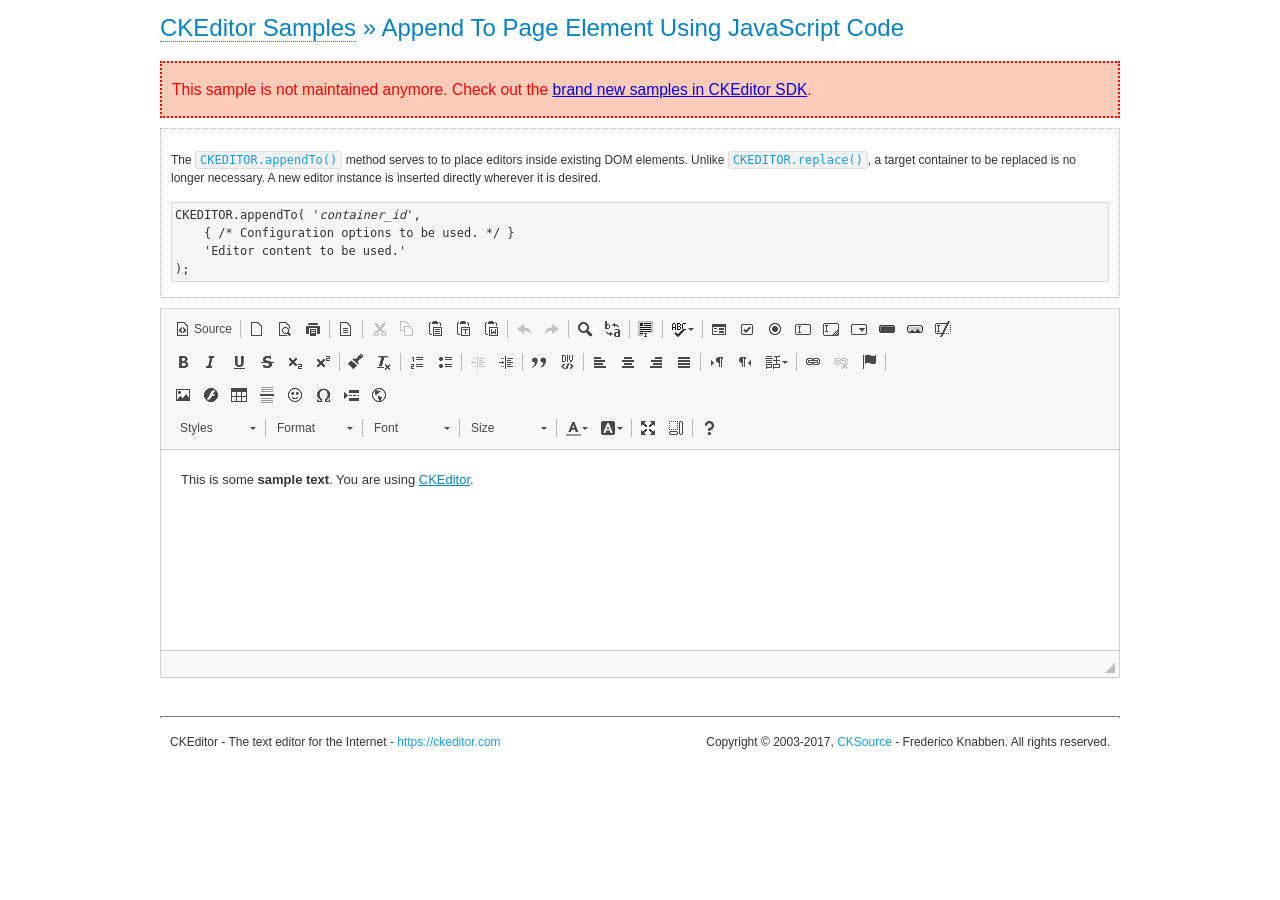
<file: KozmetikBlog/Content/ckeditor_4.8.0_full/ckeditor/samples/old/appendto.html>
<!DOCTYPE html>
<!--
Copyright (c) 2003-2017, CKSource - Frederico Knabben. All rights reserved.
For licensing, see LICENSE.md or https://ckeditor.com/legal/ckeditor-oss-license
-->
<html>
<head>
	<meta charset="utf-8">
	<title>Append To Page Element Using JavaScript Code &mdash; CKEditor Sample</title>
	<script src="../../ckeditor.js"></script>
	<link rel="stylesheet" href="sample.css">
</head>
<body>
	<h1 class="samples">
		<a href="index.html">CKEditor Samples</a> &raquo; Append To Page Element Using JavaScript Code
	</h1>
	<div class="warning deprecated">
		This sample is not maintained anymore. Check out the <a href="https://sdk.ckeditor.com/">brand new samples in CKEditor SDK</a>.
	</div>
	<div id="section1">
		<div class="description">
			<p>
				The <code><a class="samples" href="https://docs.ckeditor.com/ckeditor4/docs/#!/api/CKEDITOR-method-appendTo">CKEDITOR.appendTo()</a></code> method serves to to place editors inside existing DOM elements. Unlike <code><a class="samples" href="https://docs.ckeditor.com/ckeditor4/docs/#!/api/CKEDITOR-method-replace">CKEDITOR.replace()</a></code>,
				a target container to be replaced is no longer necessary. A new editor
				instance is inserted directly wherever it is desired.
			</p>
<pre class="samples">CKEDITOR.appendTo( '<em>container_id</em>',
	{ /* Configuration options to be used. */ }
	'Editor content to be used.'
);</pre>
		</div>
		<script>

			// This call can be placed at any point after the
			// DOM element to append CKEditor to or inside the <head><script>
			// in a window.onload event handler.

			// Append a CKEditor instance using the default configuration and the
			// provided content to the <div> element of ID "section1".
			CKEDITOR.appendTo( 'section1',
				null,
				'<p>This is some <strong>sample text</strong>. You are using <a href="https://ckeditor.com/">CKEditor</a>.</p>'
			);

		</script>
	</div>
	<br>
	<div id="footer">
		<hr>
		<p>
			CKEditor - The text editor for the Internet - <a class="samples" href="https://ckeditor.com/">https://ckeditor.com</a>
		</p>
		<p id="copy">
			Copyright &copy; 2003-2017, <a class="samples" href="https://cksource.com/">CKSource</a> - Frederico
			Knabben. All rights reserved.
		</p>
	</div>
</body>
</html>
</file>
<file: KozmetikBlog/Content/ckeditor_4.8.0_full/ckeditor/samples/css/samples.css>
/**
 * @license Copyright (c) 2003-2017, CKSource - Frederico Knabben. All rights reserved.
 * For licensing, see LICENSE.md or https://ckeditor.com/legal/ckeditor-oss-license
 */
@media (max-width: 900px) {
  .global-is-mobile-hidden {
    display: none !important;
  }
}
article,
aside,
details,
figcaption,
figure,
footer,
header,
hgroup,
main,
menu,
nav,
section {
  display: block;
}
body,
html {
  margin: 0;
  padding: 0;
  font: 16px / 1.8 Arial, 'Helvetica Neue', Helvetica, sans-serif;
  font-weight: 300;
  color: #575757;
}
.grid-width-10 {
  width: 10%;
}
.grid-width-20 {
  width: 20%;
}
.grid-width-30 {
  width: 30%;
}
.grid-width-40 {
  width: 40%;
}
.grid-width-50 {
  width: 50%;
}
.grid-width-60 {
  width: 60%;
}
.grid-width-70 {
  width: 70%;
}
.grid-width-80 {
  width: 80%;
}
.grid-width-90 {
  width: 90%;
}
.grid-width-100 {
  width: 100%;
}
@media (max-width: 900px) {
  .grid-width-10,
  .grid-width-20,
  .grid-width-30,
  .grid-width-40,
  .grid-width-50,
  .grid-width-60,
  .grid-width-70,
  .grid-width-80,
  .grid-width-90,
  .grid-width-100 {
    width: 100%;
  }
}
*[class*="grid-width"] {
  -webkit-box-sizing: border-box;
  -moz-box-sizing: border-box;
  box-sizing: border-box;
  padding-left: 4%;
  padding-right: 4%;
  float: left;
}
*[class*="grid-width"]:after,
.grid-container:after,
*[class*="grid-width"]:before,
.grid-container:before {
  content: '';
  display: block;
  overflow: hidden;
  visibility: hidden;
  font-size: 0;
  line-height: 0;
  width: 0;
  height: 0;
}
*[class*="grid-width"]:after,
.grid-container:after {
  clear: both;
}
.grid-container {
  -webkit-box-sizing: border-box;
  -moz-box-sizing: border-box;
  box-sizing: border-box;
  margin-left: auto;
  margin-right: auto;
}
.grid-container-nested *[class*="grid-width"]:first-child {
  padding-left: 0;
}
.grid-container-nested *[class*="grid-width"]:last-child {
  padding-right: 0;
}
@media (max-width: 900px) {
  .grid-container-nested *[class*="grid-width"]:first-child {
    padding-left: 4%;
  }
  .grid-container-nested *[class*="grid-width"]:last-child {
    padding-right: 4%;
  }
}
.header-a {
  min-height: 140px;
  overflow: hidden;
}
.header-a .header-a-logo {
  margin: 40px 0 0;
}
@media (max-width: 900px) {
  .header-a .header-a-logo {
    text-align: center;
  }
}
.header-a .header-a-logo img {
  border: transparent;
}
.navigation-a {
  height: 30px;
  background: #3D3D3D;
  position: absolute;
  left: 0;
  right: 0;
  top: 0;
  padding: 0;
  overflow: hidden;
}
@media (max-width: 900px) {
  .navigation-a {
    text-align: center;
  }
}
.navigation-a ul {
  list-style: none;
  margin: 0;
  overflow: hidden;
}
.navigation-a ul li,
.navigation-a ul li a {
  display: inline-block;
}
@media (max-width: 900px) {
  .navigation-a ul {
    width: auto;
    text-overflow: ellipsis;
    white-space: nowrap;
    display: inline-block;
    float: none;
  }
  .navigation-a ul:before,
  .navigation-a ul:after {
    display: none;
  }
}
.navigation-a ul.navigation-a-left {
  text-align: left;
}
@media (max-width: 900px) {
  .navigation-a ul.navigation-a-left {
    padding-right: 0;
  }
}
.navigation-a ul.navigation-a-right {
  text-align: right;
}
@media (max-width: 900px) {
  .navigation-a ul.navigation-a-right {
    padding-left: 23px;
  }
}
.navigation-a ul li + li {
  margin-left: 23px;
}
.navigation-a ul li a {
  font-size: 10px;
  font-size: 0.625rem;
  line-height: 18px;
  line-height: 1.13rem;
  line-height: 30px;
  float: left;
  color: #ddd;
  font-weight: bold;
  text-decoration: none;
  text-transform: uppercase;
}
.navigation-a ul li a:hover {
  cursor: pointer;
  color: #fff;
}
.icon-navigation-a-github:before,
.icon-navigation-a-github:after {
  background-image: url("[data-uri]");
}
.navigation-b {
  text-align: right;
  margin: 52px 0 0;
  overflow: visible;
}
@media (max-width: 900px) {
  .navigation-b {
    text-align: center;
    margin-top: 20px;
    padding: 0;
  }
}
.navigation-b ul {
  padding: 0;
  list-style: none;
  margin: 0;
  overflow: visible;
}
.navigation-b ul li,
.navigation-b ul li a {
  display: inline-block;
}
@media (max-width: 900px) {
  .navigation-b ul {
    display: table;
    width: 100%;
    padding-bottom: 1.5em;
  }
}
@media (max-width: 900px) {
  .navigation-b ul li {
    display: table-row;
  }
}
.navigation-b ul li + li {
  margin-left: 20px;
}
@media (max-width: 900px) {
  .navigation-b ul li + li {
    margin-left: 0;
  }
}
.navigation-b ul li a {
  -webkit-box-sizing: border-box;
  -moz-box-sizing: border-box;
  box-sizing: border-box;
  text-transform: uppercase;
  text-decoration: none;
  outline: none;
}
@media (max-width: 900px) {
  .navigation-b ul li a {
    width: 100%;
    -webkit-border-radius: 0;
    -webkit-background-clip: padding-box;
    -moz-border-radius: 0;
    -moz-background-clip: padding;
    border-radius: 0;
    background-clip: padding-box;
  }
}
.footer-a {
  font-size: 13px;
  font-size: 0.8125rem;
  line-height: 23.4px;
  line-height: 1.46rem;
  padding-top: 2.25em;
  padding-bottom: 2.25em;
  overflow: hidden;
  color: #8a8a8a;
}
.footer-a a {
  color: #27C0D8;
  text-decoration: none;
  border-bottom: 1px dotted #27C0D8;
}
.footer-a a:hover {
  color: #23adc2;
}
.footer-a p {
  margin: 0;
  display: inline-block;
  text-align: center;
}
.content {
  font-size: 14px;
  font-size: 0.875rem;
  line-height: 25.2px;
  line-height: 1.57rem;
  overflow: hidden;
  padding-top: 1.5em;
  padding-bottom: 1.5em;
}
.content p {
  margin: 0.75em 0;
}
.content ul,
.content ol,
.content pre,
.content blockquote,
.content textarea:not([class^="cke"]),
.content .cke {
  margin: 1.875em 0;
}
.content code,
.content kbd {
  -webkit-border-radius: 3px;
  -webkit-background-clip: padding-box;
  -moz-border-radius: 3px;
  -moz-background-clip: padding;
  border-radius: 3px;
  background-clip: padding-box;
  padding: 3px 4px;
}
.content pre,
.content code,
.content kbd,
.content blockquote {
  background: #f5f5f5;
}
.content blockquote,
.content pre {
  background: none;
  border-left: 4px solid #27C0D8;
  padding: 1.5em 2.25em;
}
.content p a,
.content ul a,
.content ol a,
.content blockquote a,
.content h1 a,
.content h2 a,
.content h3 a,
.content h4 a,
.content h5 a {
  color: #27C0D8;
  text-decoration: none;
  border-bottom: 1px dotted #27C0D8;
}
.content p a:hover,
.content ul a:hover,
.content ol a:hover,
.content blockquote a:hover,
.content h1 a:hover,
.content h2 a:hover,
.content h3 a:hover,
.content h4 a:hover,
.content h5 a:hover {
  color: #23adc2;
}
.content h1,
.content h2,
.content h3,
.content h4,
.content h5 {
  color: #000;
  font-weight: 100;
}
.content h1 code,
.content h2 code,
.content h3 code,
.content h4 code,
.content h5 code,
.content h1 kbd,
.content h2 kbd,
.content h3 kbd,
.content h4 kbd,
.content h5 kbd {
  font-size: inherit;
}
.content h1 a.content-heading-anchor,
.content h2 a.content-heading-anchor,
.content h3 a.content-heading-anchor,
.content h4 a.content-heading-anchor,
.content h5 a.content-heading-anchor {
  font-weight: 100;
  vertical-align: middle;
  opacity: 0;
  border: 0;
}
.content h1:hover a.content-heading-anchor,
.content h2:hover a.content-heading-anchor,
.content h3:hover a.content-heading-anchor,
.content h4:hover a.content-heading-anchor,
.content h5:hover a.content-heading-anchor {
  opacity: 1;
}
.content h1:target a,
.content h2:target a,
.content h3:target a,
.content h4:target a,
.content h5:target a {
  -webkit-animation: targetLinkOpacity 0.5s linear alternate;
  -moz-animation: targetLinkOpacity 0.5s linear alternate;
  -o-animation: targetLinkOpacity 0.5s linear alternate;
  animation: targetLinkOpacity 0.5s linear alternate;
  opacity: 1;
}
.content input,
.content select,
.content textarea:not([class^="cke"]) {
  -webkit-border-radius: 3px;
  -webkit-background-clip: padding-box;
  -moz-border-radius: 3px;
  -moz-background-clip: padding;
  border-radius: 3px;
  background-clip: padding-box;
  -webkit-box-shadow: inset 0 1px 1px rgba(0, 0, 0, 0.08);
  -moz-box-shadow: inset 0 1px 1px rgba(0, 0, 0, 0.08);
  box-shadow: inset 0 1px 1px rgba(0, 0, 0, 0.08);
  font: inherit;
  color: inherit;
  border: 1px solid #D9D9D9;
  padding: .2em .5em;
}
.content input:focus,
.content select:focus,
.content textarea:not([class^="cke"]):focus {
  border-color: #66afe9;
  outline: 0;
  -webkit-box-shadow: inset 0 1px 1px rgba(0, 0, 0, 0.08), 0 0 8px #93c6ef;
  -moz-box-shadow: inset 0 1px 1px rgba(0, 0, 0, 0.08), 0 0 8px #93c6ef;
  box-shadow: inset 0 1px 1px rgba(0, 0, 0, 0.08), 0 0 8px #93c6ef;
}
.content abbr {
  border-bottom: 1px dotted #666;
  cursor: pointer;
}
.content blockquote {
  font-style: italic;
  font-family: Georgia, Times, "Times New Roman", serif;
  font-size: 16px;
  font-size: 1rem;
  line-height: 28.8px;
  line-height: 1.8rem;
}
.content em {
  font-style: italic;
}
.content h1 {
  font-size: 36px;
  font-size: 2.25rem;
  line-height: 64.8px;
  line-height: 4.05rem;
  margin: 1.125em 0 0;
}
.content h2 {
  font-size: 27.2px;
  font-size: 1.7rem;
  line-height: 48.96px;
  line-height: 3.06rem;
  margin: 0.9em 0 0;
}
.content h3 {
  font-size: 24px;
  font-size: 1.5rem;
  line-height: 43.2px;
  line-height: 2.7rem;
  font-weight: 500;
  margin: 0.75em 0 0;
}
.content h4 {
  font-size: 19.2px;
  font-size: 1.2rem;
  line-height: 34.56px;
  line-height: 2.16rem;
  font-weight: 500;
  margin: 0.75em 0 0;
}
.content h5 {
  font-size: 17.6px;
  font-size: 1.1rem;
  line-height: 31.68px;
  line-height: 1.98rem;
  font-weight: 500;
  margin: 0.75em 0 0;
}
.content hr {
  border: 0;
  border-top: 4px solid #D9D9D9;
  margin: 1.5em 0;
}
.content input[type="text"] {
  height: 1.8em;
  line-height: 1.8em;
}
.content input[type="button"] {
  -webkit-appearance: button;
  -moz-appearance: button;
  appearance: button;
}
.content kbd {
  font-size: 12px;
  font-size: 0.75rem;
  line-height: 21.6px;
  line-height: 1.35rem;
  font-family: Arial, 'Helvetica Neue', Helvetica, sans-serif;
  padding: 2px 6px;
  -webkit-box-shadow: 0 0 4px #fff inset, 0 2px 0 #D9D9D9;
  -moz-box-shadow: 0 0 4px #fff inset, 0 2px 0 #D9D9D9;
  box-shadow: 0 0 4px #fff inset, 0 2px 0 #D9D9D9;
}
.content p img {
  vertical-align: middle;
}
.content p pre {
  padding: 1.5em;
}
.content pre {
  padding: 0;
  border: 0;
  tab-size: 4;
  -o-tab-size: 4;
  -moz-tab-size: 4;
}
.content pre,
.content code {
  font-size: 11.89px;
  font-size: 0.743rem;
  line-height: 21.4px;
  line-height: 1.34rem;
  font-family: Consolas, Menlo, Monaco, Lucida Console, Liberation Mono, DejaVu Sans Mono, Bitstream Vera Sans Mono, Courier New, monospace, serif;
}
.content pre a,
.content code a {
  border: 0;
}
.content pre code {
  padding: 0.75em;
  display: block;
}
.content strong {
  color: #000;
}
.content ul ul,
.content ol ul,
.content ul ol,
.content ol ol {
  margin: 0.75em 0;
}
.content ul li,
.content ol li {
  font-size: 14px;
  font-size: 0.875rem;
  line-height: 30.24px;
  line-height: 1.89rem;
}
.content textarea:not([class^="cke"]) {
  width: 100%;
}
.content div.todo {
  border: 2px dotted #444;
  padding: 10px;
  margin: 60px 0 10px 0;
  /* Remove me some day */
}
.content div.todo:before {
  content: "TODO";
  font-weight: bold;
}
body a.button-a,
body button.button-a,
body input.button-a {
  -webkit-border-radius: 3px;
  -webkit-background-clip: padding-box;
  -moz-border-radius: 3px;
  -moz-background-clip: padding;
  border-radius: 3px;
  background-clip: padding-box;
  font-size: 14px;
  font-size: 0.875rem;
  line-height: 25.2px;
  line-height: 1.57rem;
  height: 36px;
  line-height: 36px;
  padding: 0 1.1em;
  font-weight: 700;
  color: #3e3e3e;
  white-space: nowrap;
  text-decoration: none;
  display: inline-block;
  cursor: pointer;
  border: 0;
  vertical-align: middle;
  margin: 1px 0;
  background: transparent;
}
body a.button-a.icon-pos-left,
body button.button-a.icon-pos-left,
body input.button-a.icon-pos-left {
  padding-left: .8em;
}
body a.button-a.icon-pos-right,
body button.button-a.icon-pos-right,
body input.button-a.icon-pos-right {
  padding-right: .8em;
}
body a.button-a.button-a-no-text,
body button.button-a.button-a-no-text,
body input.button-a.button-a-no-text {
  -webkit-border-radius: 100px;
  -webkit-background-clip: padding-box;
  -moz-border-radius: 100px;
  -moz-background-clip: padding;
  border-radius: 100px;
  background-clip: padding-box;
  width: 36px;
  padding: 0;
  text-indent: -999px;
  overflow: hidden;
  position: relative;
  text-align: center;
}
body a.button-a.button-a-no-text:before,
body button.button-a.button-a-no-text:before,
body input.button-a.button-a-no-text:before {
  position: absolute;
  left: 50%;
  top: 50%;
  margin: -9px 0 0 -9px;
}
@media (max-width: 900px) {
  body a.button-a.button-a-mobile-collapsed,
  body button.button-a.button-a-mobile-collapsed,
  body input.button-a.button-a-mobile-collapsed {
    -webkit-border-radius: 100px;
    -webkit-background-clip: padding-box;
    -moz-border-radius: 100px;
    -moz-background-clip: padding;
    border-radius: 100px;
    background-clip: padding-box;
    width: 36px;
    padding: 0;
    text-indent: -999px;
    overflow: hidden;
    position: relative;
    text-align: center;
  }
  body a.button-a.button-a-mobile-collapsed:before,
  body button.button-a.button-a-mobile-collapsed:before,
  body input.button-a.button-a-mobile-collapsed:before {
    position: absolute;
    left: 50%;
    top: 50%;
    margin: -9px 0 0 -9px;
  }
  body a.button-a.button-a-mobile-collapsed:before,
  body button.button-a.button-a-mobile-collapsed:before,
  body input.button-a.button-a-mobile-collapsed:before {
    position: absolute;
    left: 50%;
    top: 50%;
    margin: -9px 0 0 -9px;
  }
}
body a.button-a:active,
body button.button-a:active,
body input.button-a:active,
body a.button-a:hover,
body button.button-a:hover,
body input.button-a:hover {
  color: #fff;
  background: #23adc2;
}
body a.button-a:focus,
body button.button-a:focus,
body input.button-a:focus {
  border-color: #66afe9;
  outline: 0;
  -webkit-box-shadow: inset 0 1px 1px rgba(0, 0, 0, 0.075), 0 0 8px #93c6ef;
  -moz-box-shadow: inset 0 1px 1px rgba(0, 0, 0, 0.075), 0 0 8px #93c6ef;
  box-shadow: inset 0 1px 1px rgba(0, 0, 0, 0.075), 0 0 8px #93c6ef;
}
body a.button-a-soft,
body button.button-a-soft,
body input.button-a-soft {
  background: #e7e7e7;
}
body a.button-a-soft:active,
body button.button-a-soft:active,
body input.button-a-soft:active,
body a.button-a-soft:hover,
body button.button-a-soft:hover,
body input.button-a-soft:hover {
  color: #3e3e3e;
  background: #cecece;
}
body a.button-a-background,
body button.button-a-background,
body input.button-a-background,
body a.navigation-b ul li a:hover,
body button.navigation-b ul li a:hover,
body input.navigation-b ul li a:hover {
  color: #fff;
  background: #27C0D8;
}
body a.button-a-background:active,
body button.button-a-background:active,
body input.button-a-background:active,
body a.button-a-background:hover,
body button.button-a-background:hover,
body input.button-a-background:hover,
body a.navigation-b ul li a:hover:active,
body button.navigation-b ul li a:hover:active,
body input.navigation-b ul li a:hover:active,
body a.navigation-b ul li a:hover:hover,
body button.navigation-b ul li a:hover:hover,
body input.navigation-b ul li a:hover:hover {
  color: #fff;
  background: #23adc2;
}
.balloon-a {
  font-size: 12px;
  font-size: 0.75rem;
  line-height: 21.6px;
  line-height: 1.35rem;
  -webkit-border-radius: 3px;
  -webkit-background-clip: padding-box;
  -moz-border-radius: 3px;
  -moz-background-clip: padding;
  border-radius: 3px;
  background-clip: padding-box;
  border-bottom: 3px solid #d4d4d4;
  background: #ebebeb;
  display: inline-block;
  white-space: nowrap;
  padding: .4em 1.2em .2em;
  font-weight: 700;
  position: relative;
  z-index: 1000;
  text-transform: none;
  color: #575757;
}
.balloon-a:hover {
  color: #575757;
}
.balloon-a:before {
  content: '';
  width: 0;
  height: 0;
  border-style: solid;
  position: absolute;
}
.balloon-a-ne:before,
.balloon-a-nw:before {
  top: -13px;
  border-width: 0 9px 15.6px 9px;
  border-color: transparent transparent #ebebeb transparent;
}
.balloon-a-se:before,
.balloon-a-sw:before {
  bottom: -13px;
  border-width: 15.6px 9px 0 9px;
  border-color: #ebebeb transparent transparent transparent;
}
.balloon-a-nw:before,
.balloon-a-sw:before {
  left: 20px;
}
.balloon-a-ne:before,
.balloon-a-se:before {
  right: 20px;
}
.icon-pos-left:before,
.icon-pos-right:after {
  content: '';
  display: inline-block;
  width: 18px;
  height: 18px;
  vertical-align: middle;
  background-repeat: no-repeat;
}
.icon-pos-left:before {
  margin-right: 10px;
}
.icon-pos-right:after {
  margin-left: 10px;
}
.icon-download:before,
.icon-download:after {
  background-image: url("[data-uri]");
}
.icon-question-mark:before,
.icon-question-mark:after {
  background-image: url("[data-uri]");
}
.icon-close:before,
.icon-close:after {
  background-image: url("[data-uri]");
}
.ie8 .switch > * {
  vertical-align: middle;
}
.ie8 .switch input[type="radio"] {
  margin: 0 0.25em;
  display: inline-block;
}
.ie8 .switch label {
  margin-left: 0 !important;
  margin-right: 0 !important;
}
.ie8 .switch label[data-for="1"] {
  float: left;
}
.ie8 .switch label[data-for="2"] {
  float: right;
}
.ie8 .switch .switch-inner {
  display: none;
}
.switch {
  font-size: 14px;
  font-size: 0.875rem;
  line-height: 25.2px;
  line-height: 1.57rem;
  font-weight: bold;
  background-color: #27C0D8;
  overflow: hidden;
  display: inline-block;
  padding: 0.75em 0.25em;
  color: #fff;
  -webkit-border-radius: 3px;
  -webkit-background-clip: padding-box;
  -moz-border-radius: 3px;
  -moz-background-clip: padding;
  border-radius: 3px;
  background-clip: padding-box;
  position: relative;
}
.switch input[type="radio"] {
  display: none;
}
.switch label {
  position: relative;
  z-index: 2;
  float: left;
  cursor: pointer;
  padding: 0 0.75em;
}
.switch label:hover {
  text-decoration: underline;
}
.switch .switch-inner {
  float: left;
  background-color: #FFF;
  height: 1.5em;
  width: 4.125em;
  padding: 2px;
  margin: 0 0.25em;
  -webkit-border-radius: 5.5px;
  -webkit-background-clip: padding-box;
  -moz-border-radius: 5.5px;
  -moz-background-clip: padding;
  border-radius: 5.5px;
  background-clip: padding-box;
}
.switch .switch-inner .handler {
  overflow: hidden;
  position: relative;
  display: block;
  height: 1.5em;
  width: 1.5em;
  background: #25b4cb;
  -webkit-border-radius: 4.5px;
  -webkit-background-clip: padding-box;
  -moz-border-radius: 4.5px;
  -moz-background-clip: padding;
  border-radius: 4.5px;
  background-clip: padding-box;
}
.switch .switch-inner .handler:before {
  content: '';
  display: block;
  position: absolute;
  top: 0;
  right: 0;
  bottom: 3px;
  left: 0;
  background-color: #34c4da;
  -webkit-border-bottom-left-radius: 4.5px;
  -moz-border-radius-bottomleft: 4.5px;
  border-bottom-left-radius: 4.5px;
  -webkit-border-bottom-right-radius: 4.5px;
  -webkit-background-clip: padding-box;
  -moz-border-radius-bottomright: 4.5px;
  -moz-background-clip: padding;
  border-bottom-right-radius: 4.5px;
  background-clip: padding-box;
}
.switch:hover .switch-inner .handler:before {
  background: #45c9dd;
}
.switch input[data-num="2"]:checked ~ .switch-inner > .handler {
  margin-left: auto;
}
.switch input[data-num="2"]:checked ~ label[data-for="1"] {
  padding-right: 5.125em;
  margin-right: -4.375em;
}
.switch input[data-num="1"]:checked ~ label[data-for="2"] {
  padding-left: 5.125em;
  margin-left: -4.375em;
}
.toggler {
  -webkit-user-select: none;
  -moz-user-select: none;
  -ms-user-select: none;
  user-select: none;
}
.toggler label {
  cursor: pointer;
}
.toggler [data-collapse] {
  display: inherit;
}
.toggler [data-expand] {
  display: none;
}
.toggler.collapsed [data-collapse] {
  display: none;
}
.toggler.collapsed [data-expand] {
  display: inherit;
}
.toggler-container {
  overflow: hidden;
}
.toggler-container.collapsed {
  height: 0;
}
.icon-toggler-expanded:before,
.icon-toggler-collapsed:before,
.icon-toggler-expanded:after,
.icon-toggler-collapsed:after {
  background-image: url("[data-uri]");
}
.icon-toggler-expanded.icon-light:before,
.icon-toggler-collapsed.icon-light:before,
.icon-toggler-expanded.icon-light:after,
.icon-toggler-collapsed.icon-light:after {
  background-image: url("[data-uri]");
}
.icon-toggler-expanded:before,
.icon-toggler-expanded:after {
  background-position: top left;
}
.icon-toggler-collapsed:before,
.icon-toggler-collapsed:after {
  background-position: bottom left;
}
.modal {
  padding: 20px;
  border-radius: 3px;
  background-color: white;
  max-width: 700px;
  -webkit-box-sizing: border-box;
  -moz-box-sizing: border-box;
  box-sizing: border-box;
  width: 80% !important;
  top: 50% !important;
  -webkit-transform: translate(-50%, -50%) !important;
  -moz-transform: translate(-50%, -50%) !important;
  -o-transform: translate(-50%, -50%) !important;
  -ms-transform: translate(-50%, -50%) !important;
  transform: translate(-50%, -50%) !important;
}
.modal-close {
  -webkit-border-radius: 100px;
  -webkit-background-clip: padding-box;
  -moz-border-radius: 100px;
  -moz-background-clip: padding;
  border-radius: 100px;
  background-clip: padding-box;
  cursor: pointer;
  height: 18px;
  width: 18px;
  position: absolute;
  top: 10px;
  right: 10px;
  font-size: 17px;
  text-align: center;
  line-height: 19px;
  background: #cccccc;
}
main .grid-container,
header .grid-container,
.navigation-a > div,
footer > div {
  max-width: 968px;
}
.header-a {
  margin-top: 30px;
}
.footer-a {
  border-top: 1px solid #D9D9D9;
}
.adjoined-top {
  background-color: #27C0D8;
  color: #fff;
}
.adjoined-top .content h1,
.adjoined-top .content h2,
.adjoined-top .content h3,
.adjoined-top .content h4,
.adjoined-top .content h5 {
  color: #fff;
}
.adjoined-top .content p {
  font-size: 18px;
  font-size: 1.125rem;
  line-height: 32.4px;
  line-height: 2.02rem;
  font-weight: 100;
}
.adjoined-top .content p a {
  text-decoration: none;
  border-bottom: 1px dotted #fff;
  color: inherit;
}
.adjoined-top .content p a:hover {
  color: #e6e6e6;
}
.adjoined-top .content button {
  color: #fff;
}
.adjoined-top .content strong {
  color: #fff;
}
.adjoined-top .content code {
  font-size: inherit;
  color: #27C0D8;
}
.adjoined-bottom {
  position: relative;
}
.adjoined-bottom:before {
  z-index: -1;
  content: '';
  background: #27C0D8;
  position: absolute;
  top: 0;
  left: 0;
  right: 0;
  height: 50%;
}
main .grid-container,
header .grid-container,
.navigation-a > div,
footer > div {
  max-width: 1052px;
}
main .grid-container.freed-width {
  max-width: none;
}
.switch {
  background: #25b4cb;
  float: right;
  overflow: visible;
}
.switch .balloon-a {
  position: absolute;
  top: -40px;
  right: 50%;
  margin-right: -15px;
  background: #FFEFC1;
  border-bottom-color: #DCDCA4;
}
.switch .balloon-a:before {
  border-color: #FFEFC1 transparent transparent transparent;
}
#toolbar .editors-container {
  overflow: hidden;
  height: 0;
  transition: height 200ms;
}
#toolbar .editors-container.active {
  height: auto;
}
#main #editor {
  background: #FFF;
  padding: 2% 4%;
  border: dashed 5px #27C0D8;
}
#main .adjoined-top:before {
  height: 335px;
}
#toolbar .adjoined-top:before {
  height: 219px;
}
#toolbar .adjoined-top .grid-container-nested {
  height: 147px;
}
.content .grid-switch-magic {
  margin: 3.5em 0 0;
}
#info-box {
  padding-bottom: 0;
}
#info-box > div {
  width: 100%;
  text-align: right;
}
#info-box > div .toggler {
  padding-right: 0;
}
#info-box > div .toggler:hover {
  background: transparent;
  color: #000;
}
#info-box > div .toggler:hover > label {
  text-decoration: underline;
}
#info-box > div h2 {
  float: left;
  margin-top: 0;
}
#info-box > div#instructions-container {
  text-align: left;
}
#toolbarModifierWrapper {
  overflow: hidden;
  height: 0;
  opacity: 0;
  transition: height 200ms;
}
#toolbarModifierWrapper.active {
  height: auto;
  opacity: 1;
}
header {
  overflow: visible;
}
header div.grid-container {
  overflow: visible;
}
header .navigation-b {
  overflow: visible;
}
header .navigation-b ul {
  overflow: visible;
}
header .navigation-b a {
  position: relative;
}
header .balloon-a {
  position: absolute;
  top: 48px;
  left: 50%;
  margin-left: -35px;
}
@media (max-width: 1140px) {
  header .balloon-a {
    left: auto;
    margin-left: auto;
    right: 50%;
    margin-right: -35px;
  }
  header .balloon-a:before {
    left: auto;
    right: 22px;
  }
}
@media (max-width: 900px) {
  header .balloon-a {
    display: none;
  }
}
#toolbar .cke_toolbar {
  pointer-events: none;
  -webkit-user-select: none;
  -moz-user-select: none;
  -ms-user-select: none;
  user-select: none;
  cursor: default;
}
.some-toolbar-active .cke_toolbar {
  zoom: 1;
  filter: alpha(opacity=50);
  -webkit-opacity: 0.5;
  -moz-opacity: 0.5;
  opacity: 0.5;
}
.cke_toolbar.active {
  position: relative;
  zoom: 1;
  filter: alpha(opacity=100);
  -webkit-opacity: 1;
  -moz-opacity: 1;
  opacity: 1;
}
.cke_toolbar.active:after {
  content: '';
  display: block;
  position: absolute;
  top: 0;
  right: 6px;
  bottom: 5px;
  left: 0;
  -webkit-border-radius: 5px;
  -webkit-background-clip: padding-box;
  -moz-border-radius: 5px;
  -moz-background-clip: padding;
  border-radius: 5px;
  background-clip: padding-box;
  -webkit-box-shadow: 0px 0px 15px 3px #fff4b0;
  -moz-box-shadow: 0px 0px 15px 3px #fff4b0;
  box-shadow: 0px 0px 15px 3px #fff4b0;
}
.cke_toolbar.active .cke_toolgroup {
  -webkit-box-shadow: none;
  -moz-box-shadow: none;
  box-shadow: none;
  border-color: #e3c300;
}
.cke_toolbar.active .cke_combo,
.cke_toolbar.active .cke_toolgroup {
  position: relative;
  z-index: 2;
}
.cke_toolbar.active .cke_combo_button {
  -webkit-box-shadow: none;
  -moz-box-shadow: none;
  box-shadow: none;
}
.unselectable {
  -webkit-user-select: none;
  -moz-user-select: none;
  -ms-user-select: none;
  user-select: none;
}
.toolbar {
  padding: 5px 0;
  margin-bottom: 2.4em;
  overflow: hidden;
  background: #fff;
}
.toolbar button.button-a.cke_button {
  cursor: pointer;
  display: inline-block;
  padding: 4px 6px;
  outline: 0;
  border: 1px solid #a6a6a6;
}
.toolbar button.button-a.hidden {
  display: none;
}
.toolbar button.button-a.left {
  float: left;
  margin-right: 8px;
}
.toolbar button.button-a.right {
  float: right;
  margin-left: 8px;
}
.toolbar button.button-a .highlight {
  color: #ffefc1;
}
.configContainer.hidden,
.toolbarModifier.hidden,
.toolbarModifier-hints.hidden {
  display: none;
}
.toolbarModifier :focus,
.toolbar button:focus,
.configContainer textarea.configCode:focus {
  outline: none;
}
div.toolbarModifier {
  padding: 0;
  overflow: hidden;
  width: 100%;
  position: relative;
  display: table;
  border-collapse: collapse;
}
div.toolbarModifier ::-moz-focus-inner {
  border: 0;
}
div.toolbarModifier .empty {
  display: none;
}
div.toolbarModifier.empty-visible .empty {
  display: table-row;
  zoom: 1;
  filter: alpha(opacity=60);
  -webkit-opacity: 0.6;
  -moz-opacity: 0.6;
  opacity: 0.6;
}
div.toolbarModifier .empty > p {
  line-height: 31px;
}
div.toolbarModifier > ul {
  padding: 0;
  margin: 0;
  border-top: 1px solid #ccc;
  width: 100%;
}
div.toolbarModifier > ul[data-type="table-header"] {
  display: table-header-group;
}
div.toolbarModifier > ul[data-type="table-body"] {
  display: table-row-group;
}
div.toolbarModifier > ul p {
  padding: 0;
  margin: 0;
}
div.toolbarModifier > ul > li {
  display: table-row;
}
div.toolbarModifier > ul > li[data-type="header"] {
  font-weight: bold;
  user-select: none;
  cursor: default;
}
div.toolbarModifier > ul > li[data-type="group"],
div.toolbarModifier > ul > li[data-type="separator"] {
  border-bottom: 1px solid #ccc;
}
div.toolbarModifier > ul > li[data-type="subgroup"] {
  border-top: 1px solid #eee;
}
div.toolbarModifier > ul > li[data-type="subgroup"]:first-child {
  border-top: none;
}
div.toolbarModifier > ul > li[data-type="group"].active,
div.toolbarModifier > ul > li[data-type="group"]:hover,
div.toolbarModifier > ul > li[data-type="separator"].active,
div.toolbarModifier > ul > li[data-type="separator"]:hover {
  overflow: hidden;
  z-index: 2;
}
div.toolbarModifier > ul > li[data-type="group"].active,
div.toolbarModifier > ul > li[data-type="separator"].active,
div.toolbarModifier > ul > li[data-type="group"].active:hover,
div.toolbarModifier > ul > li[data-type="separator"].active:hover {
  background: #f0fafb;
}
div.toolbarModifier > ul > li[data-type="group"]:hover,
div.toolbarModifier > ul > li[data-type="separator"]:hover {
  background: #fffbe3;
}
div.toolbarModifier > ul > li[data-type="separator"] {
  background: #f5f5f5;
}
div.toolbarModifier > ul > li[data-type="separator"]:after {
  content: '';
  width: 100%;
}
div.toolbarModifier > ul > li[data-type="separator"] > p {
  padding: 2px 5px;
}
div.toolbarModifier > ul > li > p,
div.toolbarModifier > ul > li > ul {
  display: table-cell;
  vertical-align: middle;
}
div.toolbarModifier > ul > li p {
  padding-left: 5px;
  min-width: 200px;
}
div.toolbarModifier > ul > li p span {
  white-space: nowrap;
  cursor: default;
}
div.toolbarModifier > ul > li p span button {
  font-size: 12.666px;
  margin-right: 5px;
  cursor: pointer;
  background: #fff;
  -webkit-border-radius: 5px;
  -webkit-background-clip: padding-box;
  -moz-border-radius: 5px;
  -moz-background-clip: padding;
  border-radius: 5px;
  background-clip: padding-box;
  border: 1px solid #bbb;
  padding: 0 7px;
  line-height: 12px;
  height: 20px;
}
div.toolbarModifier > ul > li p span button:not(.disabled):hover,
div.toolbarModifier > ul > li p span button:not(.disabled):focus {
  color: #fff;
  background-color: #454545;
  border-color: transparent;
}
div.toolbarModifier > ul > li p span button.move.disabled {
  cursor: default;
  zoom: 1;
  filter: alpha(opacity=20);
  -webkit-opacity: 0.2;
  -moz-opacity: 0.2;
  opacity: 0.2;
}
div.toolbarModifier > ul > li ul {
  border-collapse: collapse;
  padding: 0;
  width: 100%;
}
div.toolbarModifier > ul > li ul li {
  display: table-row;
  list-style-type: none;
  line-height: 1;
}
div.toolbarModifier > ul > li ul li[data-type="subgroup"] {
  border-top: 1px solid #ddd;
}
div.toolbarModifier > ul > li ul li[data-type="subgroup"]:first-child {
  border-top: 0;
}
div.toolbarModifier > ul > li ul li[data-type="subgroup"] [data-type="button"] {
  -webkit-border-radius: 3px;
  -webkit-background-clip: padding-box;
  -moz-border-radius: 3px;
  -moz-background-clip: padding;
  border-radius: 3px;
  background-clip: padding-box;
  padding: 0 2px;
}
div.toolbarModifier > ul > li ul li[data-type="subgroup"] [data-type="button"]:focus {
  background: rgba(0, 0, 0, 0.04);
}
div.toolbarModifier > ul > li ul li[data-type="subgroup"] [data-type="button"] input {
  vertical-align: middle;
}
div.toolbarModifier > ul > li ul li > p,
div.toolbarModifier > ul > li ul li > ul {
  display: table-cell;
  vertical-align: middle;
}
div.toolbarModifier > ul > li ul li ul {
  padding: 0;
}
div.toolbarModifier > ul > li ul li ul li {
  padding: 0;
  display: inline-block;
  cursor: pointer;
  margin: 2px 5px 2px 0;
}
div.toolbarModifier > ul > li ul li ul li .cke_combo_text {
  cursor: pointer;
  white-space: nowrap;
}
div.toolbarModifier > ul > li ul li ul li .cke_toolgroup,
div.toolbarModifier > ul > li ul li ul li .cke_combo_button {
  cursor: pointer;
  margin: 0;
  vertical-align: middle;
  border: 1px solid #ddd;
  font-size: 11.41px;
  font-size: 0.713rem;
  line-height: 20.54px;
  line-height: 1.28rem;
}
div.toolbarModifier > .codemirror-wrapper {
  overflow-y: auto;
}
div.toolbarModifier-hints {
  float: right;
  width: 350px;
  min-width: 150px;
  overflow-y: auto;
  margin-left: 1.5em;
}
div.toolbarModifier-hints h3 {
  font-size: 18.08px;
  font-size: 1.13rem;
  line-height: 32.54px;
  line-height: 2.03rem;
  padding: 0.36em 1.5em;
  background: #f5f5f5;
  border-bottom: 1px solid #ddd;
  margin-top: 0;
  margin-bottom: 1.2em;
}
div.toolbarModifier-hints dl {
  margin-bottom: 1.2em;
  overflow: hidden;
}
div.toolbarModifier-hints dl .list-header {
  font-weight: bold;
  border: 0;
  padding-bottom: 0.6em;
}
div.toolbarModifier-hints dl > p {
  text-align: center;
}
div.toolbarModifier-hints dl dt {
  float: left;
  width: 9em;
  clear: both;
  text-align: right;
  border-top: 1px solid #ddd;
  padding-left: 1.5em;
  padding-right: .1em;
  -webkit-box-sizing: border-box;
  -moz-box-sizing: border-box;
  box-sizing: border-box;
}
div.toolbarModifier-hints dl dt code {
  background: none;
  border: none;
  vertical-align: middle;
}
div.toolbarModifier-hints dl dd {
  margin-left: 10em;
  clear: right;
  padding-right: 1.5em;
}
div.toolbarModifier-hints dl dd code {
  line-height: 2.2em;
}
div.toolbarModifier-hints dl dd:after {
  content: '\00a0';
  display: block;
  clear: left;
  float: right;
  height: 0;
  width: 0;
}
.toolbarModifier-hints,
.configContainer textarea.configCode,
.CodeMirror {
  -webkit-border-radius: 3px;
  -webkit-background-clip: padding-box;
  -moz-border-radius: 3px;
  -moz-background-clip: padding;
  border-radius: 3px;
  background-clip: padding-box;
  border: 1px solid #ccc;
  font-size: 13.01px;
  font-size: 0.813rem;
  line-height: 23.42px;
  line-height: 1.46rem;
}
.configContainer textarea.configCode,
.CodeMirror pre,
.CodeMirror-linenumber {
  font-size: 13.01px;
  font-size: 0.813rem;
  line-height: 23.42px;
  line-height: 1.46rem;
  font-family: Consolas, Menlo, Monaco, Lucida Console, Liberation Mono, DejaVu Sans Mono, Bitstream Vera Sans Mono, Courier New, monospace, serif;
}
.CodeMirror pre {
  border: none;
  padding: 0;
  margin: 0;
}
.configContainer textarea.configCode {
  -webkit-box-sizing: border-box;
  -moz-box-sizing: border-box;
  box-sizing: border-box;
  color: #575757;
  padding: 10px;
  width: 100%;
  min-height: 500px;
  margin: 0;
  resize: none;
  outline: none;
  -moz-tab-size: 4;
  tab-size: 4;
  white-space: pre;
  word-wrap: normal;
  overflow: auto;
}
.CodeMirror-hints.toolbar-modifier {
  padding: 0;
  color: #575757;
  font-size: 14px;
  font-size: 0.875rem;
  line-height: 25.2px;
  line-height: 1.57rem;
  font-family: Consolas, Menlo, Monaco, Lucida Console, Liberation Mono, DejaVu Sans Mono, Bitstream Vera Sans Mono, Courier New, monospace, serif;
}
.CodeMirror-hints.toolbar-modifier .CodeMirror-hint-active {
  color: #575757;
  background: #f0fafb;
}
.CodeMirror-hints.toolbar-modifier > li:hover {
  background: #fffbe3;
}
/* Text modifier */
#toolbarModifierWrapper {
  margin-bottom: 1.2em;
}
#toolbarModifierWrapper .invalid .CodeMirror {
  background: #fff8f8;
  border-color: red;
}
#toolbarModifierWrapper .CodeMirror {
  height: auto;
  padding: 0 0.6em;
}
.staticContainer {
  position: fixed;
  top: 0;
  width: 100%;
  z-index: 10;
}
.staticContainer > .grid-container {
  max-width: 1052px;
}
.staticContainer > .grid-container .inner {
  background: #fff;
}
.staticContainer > .grid-container .inner .toolbar {
  margin-bottom: 0;
}
#help {
  position: relative;
  top: -15px;
  left: -5px;
}
#help-content {
  display: none;
}
/*# sourceMappingURL=[data-uri] */
</file>
<file: KozmetikBlog/Content/ckeditor_4.8.0_full/ckeditor/samples/toolbarconfigurator/lib/codemirror/neo.css>
/* neo theme for codemirror */

/* Color scheme */

.cm-s-neo.CodeMirror {
  background-color:#ffffff;
  color:#2e383c;
  line-height:1.4375;
}
.cm-s-neo .cm-comment {color:#75787b}
.cm-s-neo .cm-keyword, .cm-s-neo .cm-property {color:#1d75b3}
.cm-s-neo .cm-atom,.cm-s-neo .cm-number {color:#75438a}
.cm-s-neo .cm-node,.cm-s-neo .cm-tag {color:#9c3328}
.cm-s-neo .cm-string {color:#b35e14}
.cm-s-neo .cm-variable,.cm-s-neo .cm-qualifier {color:#047d65}


/* Editor styling */

.cm-s-neo pre {
  padding:0;
}

.cm-s-neo .CodeMirror-gutters {
  border:none;
  border-right:10px solid transparent;
  background-color:transparent;
}

.cm-s-neo .CodeMirror-linenumber {
  padding:0;
  color:#e0e2e5;
}

.cm-s-neo .CodeMirror-guttermarker { color: #1d75b3; }
.cm-s-neo .CodeMirror-guttermarker-subtle { color: #e0e2e5; }
</file>
<file: KozmetikBlog/Content/ckeditor_4.8.0_full/ckeditor/samples/old/sample.css>
/*
Copyright (c) 2003-2017, CKSource - Frederico Knabben. All rights reserved.
For licensing, see LICENSE.md or https://ckeditor.com/legal/ckeditor-oss-license
*/

html, body, h1, h2, h3, h4, h5, h6, div, span, blockquote, p, address, form, fieldset, img, ul, ol, dl, dt, dd, li, hr, table, td, th, strong, em, sup, sub, dfn, ins, del, q, cite, var, samp, code, kbd, tt, pre
{
	line-height: 1.5;
}

body
{
	padding: 10px 30px;
}

input, textarea, select, option, optgroup, button, td, th
{
	font-size: 100%;
}

pre
{
	-moz-tab-size: 4;
	tab-size: 4;
}

pre, code, kbd, samp, tt
{
	font-family: monospace,monospace;
	font-size: 1em;
}

body {
	width: 960px;
	margin: 0 auto;
}

code
{
	background: #f3f3f3;
	border: 1px solid #ddd;
	padding: 1px 4px;
	border-radius: 3px;
}

abbr
{
	border-bottom: 1px dotted #555;
	cursor: pointer;
}

.new, .beta
{
	text-transform: uppercase;
	font-size: 10px;
	font-weight: bold;
	padding: 1px 4px;
	margin: 0 0 0 5px;
	color: #fff;
	float: right;
	border-radius: 3px;
}

.new
{
	background: #FF7E00;
	border: 1px solid #DA8028;
	text-shadow: 0 1px 0 #C97626;

	box-shadow: 0 2px 3px 0 #FFA54E inset;
}

.beta
{
	background: #18C0DF;
	border: 1px solid #19AAD8;
	text-shadow: 0 1px 0 #048CAD;
	font-style: italic;

	box-shadow: 0 2px 3px 0 #50D4FD inset;
}

h1.samples
{
	color: #0782C1;
	font-size: 200%;
	font-weight: normal;
	margin: 0;
	padding: 0;
}

h1.samples a
{
	color: #0782C1;
	text-decoration: none;
	border-bottom: 1px dotted #0782C1;
}

.samples a:hover
{
	border-bottom: 1px dotted #0782C1;
}

h2.samples
{
	color: #000000;
	font-size: 130%;
	margin: 15px 0 0 0;
	padding: 0;
}

p, blockquote, address, form, pre, dl, h1.samples, h2.samples
{
	margin-bottom: 15px;
}

ul.samples
{
	margin-bottom: 15px;
}

.clear
{
	clear: both;
}

fieldset
{
	margin: 0;
	padding: 10px;
}

body, input, textarea
{
	color: #333333;
	font-family: Arial, Helvetica, sans-serif;
}

body
{
	font-size: 75%;
}

a.samples
{
	color: #189DE1;
	text-decoration: none;
}

form
{
	margin: 0;
	padding: 0;
}

pre.samples
{
	background-color: #F7F7F7;
	border: 1px solid #D7D7D7;
	overflow: auto;
	padding: 0.25em;
	white-space: pre-wrap; /* CSS 2.1 */
	word-wrap: break-word; /* IE7 */
}

#footer
{
	clear: both;
	padding-top: 10px;
}

#footer hr
{
	margin: 10px 0 15px 0;
	height: 1px;
	border: solid 1px gray;
	border-bottom: none;
}

#footer p
{
	margin: 0 10px 10px 10px;
	float: left;
}

#footer #copy
{
	float: right;
}

#outputSample
{
	width: 100%;
	table-layout: fixed;
}

#outputSample thead th
{
	color: #dddddd;
	background-color: #999999;
	padding: 4px;
	white-space: nowrap;
}

#outputSample tbody th
{
	vertical-align: top;
	text-align: left;
}

#outputSample pre
{
	margin: 0;
	padding: 0;
}

.description
{
	border: 1px dotted #B7B7B7;
	margin-bottom: 10px;
	padding: 10px 10px 0;
	overflow: hidden;
}

label
{
	display: block;
	margin-bottom: 6px;
}

/**
 *	CKEditor editables are automatically set with the "cke_editable" class
 *	plus cke_editable_(inline|themed) depending on the editor type.
 */

/* Style a bit the inline editables. */
.cke_editable.cke_editable_inline
{
	cursor: pointer;
}

/* Once an editable element gets focused, the "cke_focus" class is
   added to it, so we can style it differently. */
.cke_editable.cke_editable_inline.cke_focus
{
	box-shadow: inset 0px 0px 20px 3px #ddd, inset 0 0 1px #000;
	outline: none;
	background: #eee;
	cursor: text;
}

/* Avoid pre-formatted overflows inline editable. */
.cke_editable_inline pre
{
	white-space: pre-wrap;
	word-wrap: break-word;
}

/**
 *	Samples index styles.
 */

.twoColumns,
.twoColumnsLeft,
.twoColumnsRight
{
	overflow: hidden;
}

.twoColumnsLeft,
.twoColumnsRight
{
	width: 45%;
}

.twoColumnsLeft
{
	float: left;
}

.twoColumnsRight
{
	float: right;
}

dl.samples
{
	padding: 0 0 0 40px;
}
dl.samples > dt
{
	display: list-item;
	list-style-type: disc;
	list-style-position: outside;
	margin: 0 0 3px;
}
dl.samples > dd
{
	margin: 0 0 3px;
}
.warning
{
	color: #ff0000;
	background-color: #FFCCBA;
	border: 2px dotted #ff0000;
	padding: 15px 10px;
	margin: 10px 0;
}

.warning.deprecated {
	font-size: 1.3em;
}

/* Used on inline samples */

blockquote
{
	font-style: italic;
	font-family: Georgia, Times, "Times New Roman", serif;
	padding: 2px 0;
	border-style: solid;
	border-color: #ccc;
	border-width: 0;
}

.cke_contents_ltr blockquote
{
	padding-left: 20px;
	padding-right: 8px;
	border-left-width: 5px;
}

.cke_contents_rtl blockquote
{
	padding-left: 8px;
	padding-right: 20px;
	border-right-width: 5px;
}

img.right {
	border: 1px solid #ccc;
	float: right;
	margin-left: 15px;
	padding: 5px;
}

img.left {
	border: 1px solid #ccc;
	float: left;
	margin-right: 15px;
	padding: 5px;
}

.marker
{
	background-color: Yellow;
}
</file>
<file: KozmetikBlog/Content/ckeditor_4.8.0_full/ckeditor/samples/toolbarconfigurator/lib/codemirror/codemirror.css>
/* BASICS */

.CodeMirror {
  /* Set height, width, borders, and global font properties here */
  font-family: monospace;
  height: 300px;
  color: black;
}

/* PADDING */

.CodeMirror-lines {
  padding: 4px 0; /* Vertical padding around content */
}
.CodeMirror pre {
  padding: 0 4px; /* Horizontal padding of content */
}

.CodeMirror-scrollbar-filler, .CodeMirror-gutter-filler {
  background-color: white; /* The little square between H and V scrollbars */
}

/* GUTTER */

.CodeMirror-gutters {
  border-right: 1px solid #ddd;
  background-color: #f7f7f7;
  white-space: nowrap;
}
.CodeMirror-linenumbers {}
.CodeMirror-linenumber {
  padding: 0 3px 0 5px;
  min-width: 20px;
  text-align: right;
  color: #999;
  white-space: nowrap;
}

.CodeMirror-guttermarker { color: black; }
.CodeMirror-guttermarker-subtle { color: #999; }

/* CURSOR */

.CodeMirror div.CodeMirror-cursor {
  border-left: 1px solid black;
}
/* Shown when moving in bi-directional text */
.CodeMirror div.CodeMirror-secondarycursor {
  border-left: 1px solid silver;
}
.CodeMirror.cm-fat-cursor div.CodeMirror-cursor {
  width: auto;
  border: 0;
  background: #7e7;
}
.CodeMirror.cm-fat-cursor div.CodeMirror-cursors {
  z-index: 1;
}

.cm-animate-fat-cursor {
  width: auto;
  border: 0;
  -webkit-animation: blink 1.06s steps(1) infinite;
  -moz-animation: blink 1.06s steps(1) infinite;
  animation: blink 1.06s steps(1) infinite;
}
@-moz-keyframes blink {
  0% { background: #7e7; }
  50% { background: none; }
  100% { background: #7e7; }
}
@-webkit-keyframes blink {
  0% { background: #7e7; }
  50% { background: none; }
  100% { background: #7e7; }
}
@keyframes blink {
  0% { background: #7e7; }
  50% { background: none; }
  100% { background: #7e7; }
}

/* Can style cursor different in overwrite (non-insert) mode */
div.CodeMirror-overwrite div.CodeMirror-cursor {}

.cm-tab { display: inline-block; text-decoration: inherit; }

.CodeMirror-ruler {
  border-left: 1px solid #ccc;
  position: absolute;
}

/* DEFAULT THEME */

.cm-s-default .cm-keyword {color: #708;}
.cm-s-default .cm-atom {color: #219;}
.cm-s-default .cm-number {color: #164;}
.cm-s-default .cm-def {color: #00f;}
.cm-s-default .cm-variable,
.cm-s-default .cm-punctuation,
.cm-s-default .cm-property,
.cm-s-default .cm-operator {}
.cm-s-default .cm-variable-2 {color: #05a;}
.cm-s-default .cm-variable-3 {color: #085;}
.cm-s-default .cm-comment {color: #a50;}
.cm-s-default .cm-string {color: #a11;}
.cm-s-default .cm-string-2 {color: #f50;}
.cm-s-default .cm-meta {color: #555;}
.cm-s-default .cm-qualifier {color: #555;}
.cm-s-default .cm-builtin {color: #30a;}
.cm-s-default .cm-bracket {color: #997;}
.cm-s-default .cm-tag {color: #170;}
.cm-s-default .cm-attribute {color: #00c;}
.cm-s-default .cm-header {color: blue;}
.cm-s-default .cm-quote {color: #090;}
.cm-s-default .cm-hr {color: #999;}
.cm-s-default .cm-link {color: #00c;}

.cm-negative {color: #d44;}
.cm-positive {color: #292;}
.cm-header, .cm-strong {font-weight: bold;}
.cm-em {font-style: italic;}
.cm-link {text-decoration: underline;}
.cm-strikethrough {text-decoration: line-through;}

.cm-s-default .cm-error {color: #f00;}
.cm-invalidchar {color: #f00;}

.CodeMirror-composing { border-bottom: 2px solid; }

/* Default styles for common addons */

div.CodeMirror span.CodeMirror-matchingbracket {color: #0f0;}
div.CodeMirror span.CodeMirror-nonmatchingbracket {color: #f22;}
.CodeMirror-matchingtag { background: rgba(255, 150, 0, .3); }
.CodeMirror-activeline-background {background: #e8f2ff;}

/* STOP */

/* The rest of this file contains styles related to the mechanics of
   the editor. You probably shouldn't touch them. */

.CodeMirror {
  position: relative;
  overflow: hidden;
  background: white;
}

.CodeMirror-scroll {
  overflow: scroll !important; /* Things will break if this is overridden */
  /* 30px is the magic margin used to hide the element's real scrollbars */
  /* See overflow: hidden in .CodeMirror */
  margin-bottom: -30px; margin-right: -30px;
  padding-bottom: 30px;
  height: 100%;
  outline: none; /* Prevent dragging from highlighting the element */
  position: relative;
}
.CodeMirror-sizer {
  position: relative;
  border-right: 30px solid transparent;
}

/* The fake, visible scrollbars. Used to force redraw during scrolling
   before actuall scrolling happens, thus preventing shaking and
   flickering artifacts. */
.CodeMirror-vscrollbar, .CodeMirror-hscrollbar, .CodeMirror-scrollbar-filler, .CodeMirror-gutter-filler {
  position: absolute;
  z-index: 6;
  display: none;
}
.CodeMirror-vscrollbar {
  right: 0; top: 0;
  overflow-x: hidden;
  overflow-y: scroll;
}
.CodeMirror-hscrollbar {
  bottom: 0; left: 0;
  overflow-y: hidden;
  overflow-x: scroll;
}
.CodeMirror-scrollbar-filler {
  right: 0; bottom: 0;
}
.CodeMirror-gutter-filler {
  left: 0; bottom: 0;
}

.CodeMirror-gutters {
  position: absolute; left: 0; top: 0;
  z-index: 3;
}
.CodeMirror-gutter {
  white-space: normal;
  height: 100%;
  display: inline-block;
  margin-bottom: -30px;
  /* Hack to make IE7 behave */
  *zoom:1;
  *display:inline;
}
.CodeMirror-gutter-wrapper {
  position: absolute;
  z-index: 4;
  height: 100%;
}
.CodeMirror-gutter-elt {
  position: absolute;
  cursor: default;
  z-index: 4;
}
.CodeMirror-gutter-wrapper {
  -webkit-user-select: none;
  -moz-user-select: none;
  user-select: none;
}

.CodeMirror-lines {
  cursor: text;
  min-height: 1px; /* prevents collapsing before first draw */
}
.CodeMirror pre {
  /* Reset some styles that the rest of the page might have set */
  -moz-border-radius: 0; -webkit-border-radius: 0; border-radius: 0;
  border-width: 0;
  background: transparent;
  font-family: inherit;
  font-size: inherit;
  margin: 0;
  white-space: pre;
  word-wrap: normal;
  line-height: inherit;
  color: inherit;
  z-index: 2;
  position: relative;
  overflow: visible;
  -webkit-tap-highlight-color: transparent;
}
.CodeMirror-wrap pre {
  word-wrap: break-word;
  white-space: pre-wrap;
  word-break: normal;
}

.CodeMirror-linebackground {
  position: absolute;
  left: 0; right: 0; top: 0; bottom: 0;
  z-index: 0;
}

.CodeMirror-linewidget {
  position: relative;
  z-index: 2;
  overflow: auto;
}

.CodeMirror-widget {}

.CodeMirror-code {
  outline: none;
}

/* Force content-box sizing for the elements where we expect it */
.CodeMirror-scroll,
.CodeMirror-sizer,
.CodeMirror-gutter,
.CodeMirror-gutters,
.CodeMirror-linenumber {
  -moz-box-sizing: content-box;
  box-sizing: content-box;
}

.CodeMirror-measure {
  position: absolute;
  width: 100%;
  height: 0;
  overflow: hidden;
  visibility: hidden;
}
.CodeMirror-measure pre { position: static; }

.CodeMirror div.CodeMirror-cursor {
  position: absolute;
  border-right: none;
  width: 0;
}

div.CodeMirror-cursors {
  visibility: hidden;
  position: relative;
  z-index: 3;
}
.CodeMirror-focused div.CodeMirror-cursors {
  visibility: visible;
}

.CodeMirror-selected { background: #d9d9d9; }
.CodeMirror-focused .CodeMirror-selected { background: #d7d4f0; }
.CodeMirror-crosshair { cursor: crosshair; }
.CodeMirror ::selection { background: #d7d4f0; }
.CodeMirror ::-moz-selection { background: #d7d4f0; }

.cm-searching {
  background: #ffa;
  background: rgba(255, 255, 0, .4);
}

/* IE7 hack to prevent it from returning funny offsetTops on the spans */
.CodeMirror span { *vertical-align: text-bottom; }

/* Used to force a border model for a node */
.cm-force-border { padding-right: .1px; }

@media print {
  /* Hide the cursor when printing */
  .CodeMirror div.CodeMirror-cursors {
    visibility: hidden;
  }
}

/* See issue #2901 */
.cm-tab-wrap-hack:after { content: ''; }

/* Help users use markselection to safely style text background */
span.CodeMirror-selectedtext { background: none; }
</file>
<file: KozmetikBlog/Content/ckeditor_4.8.0_full/ckeditor/samples/toolbarconfigurator/lib/codemirror/show-hint.css>
.CodeMirror-hints {
  position: absolute;
  z-index: 10;
  overflow: hidden;
  list-style: none;

  margin: 0;
  padding: 2px;

  -webkit-box-shadow: 2px 3px 5px rgba(0,0,0,.2);
  -moz-box-shadow: 2px 3px 5px rgba(0,0,0,.2);
  box-shadow: 2px 3px 5px rgba(0,0,0,.2);
  border-radius: 3px;
  border: 1px solid silver;

  background: white;
  font-size: 90%;
  font-family: monospace;

  max-height: 20em;
  overflow-y: auto;
}

.CodeMirror-hint {
  margin: 0;
  padding: 0 4px;
  border-radius: 2px;
  max-width: 19em;
  overflow: hidden;
  white-space: pre;
  color: black;
  cursor: pointer;
}

li.CodeMirror-hint-active {
  background: #08f;
  color: white;
}
</file>
<file: KozmetikBlog/Content/ckeditor_4.8.0_full/ckeditor/samples/toolbarconfigurator/css/fontello.css>
@font-face {
  font-family: 'fontello';
  src: url('../font/fontello.eot?89024372');
  src: url('../font/fontello.eot?89024372#iefix') format('embedded-opentype'),
       url('../font/fontello.woff?89024372') format('woff'),
       url('../font/fontello.ttf?89024372') format('truetype'),
       url('../font/fontello.svg?89024372#fontello') format('svg');
  font-weight: normal;
  font-style: normal;
}
/* Chrome hack: SVG is rendered more smooth in Windozze. 100% magic, uncomment if you need it. */
/* Note, that will break hinting! In other OS-es font will be not as sharp as it could be */
/*
@media screen and (-webkit-min-device-pixel-ratio:0) {
  @font-face {
    font-family: 'fontello';
    src: url('../font/fontello.svg?89024372#fontello') format('svg');
  }
}
*/

 [class^="icon-"]:before, [class*=" icon-"]:before {
  font-family: "fontello";
  font-style: normal;
  font-weight: normal;
  speak: none;

  display: inline-block;
  text-decoration: inherit;
  width: 1em;
  margin-right: .2em;
  text-align: center;
  /* opacity: .8; */

  /* For safety - reset parent styles, that can break glyph codes*/
  font-variant: normal;
  text-transform: none;

  /* fix buttons height, for twitter bootstrap */
  line-height: 1em;

  /* Animation center compensation - margins should be symmetric */
  /* remove if not needed */
  margin-left: .2em;

  /* you can be more comfortable with increased icons size */
  /* font-size: 120%; */

  /* Uncomment for 3D effect */
  /* text-shadow: 1px 1px 1px rgba(127, 127, 127, 0.3); */
}

.icon-trash:before { content: '\e802'; } /* '' */
.icon-down-big:before { content: '\e800'; } /* '' */
.icon-up-big:before { content: '\e801'; } /* '' */
</file>
